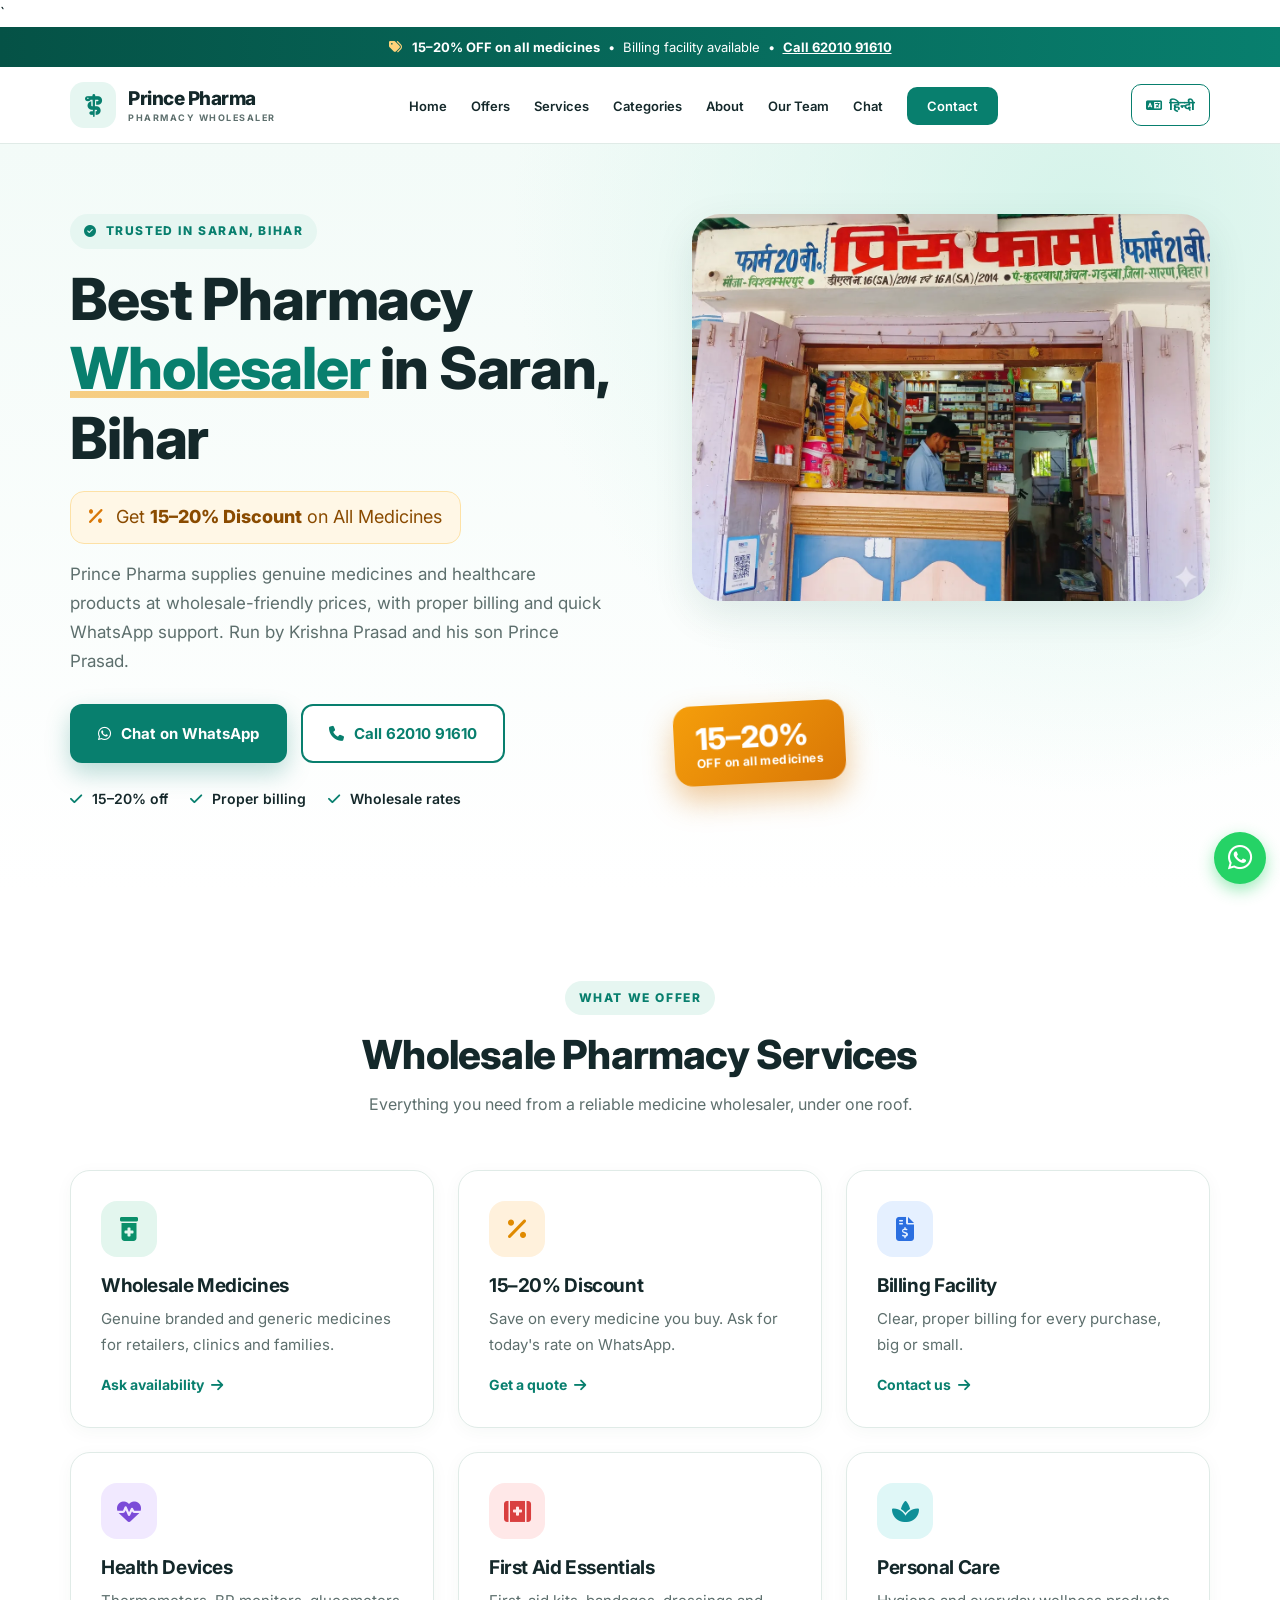
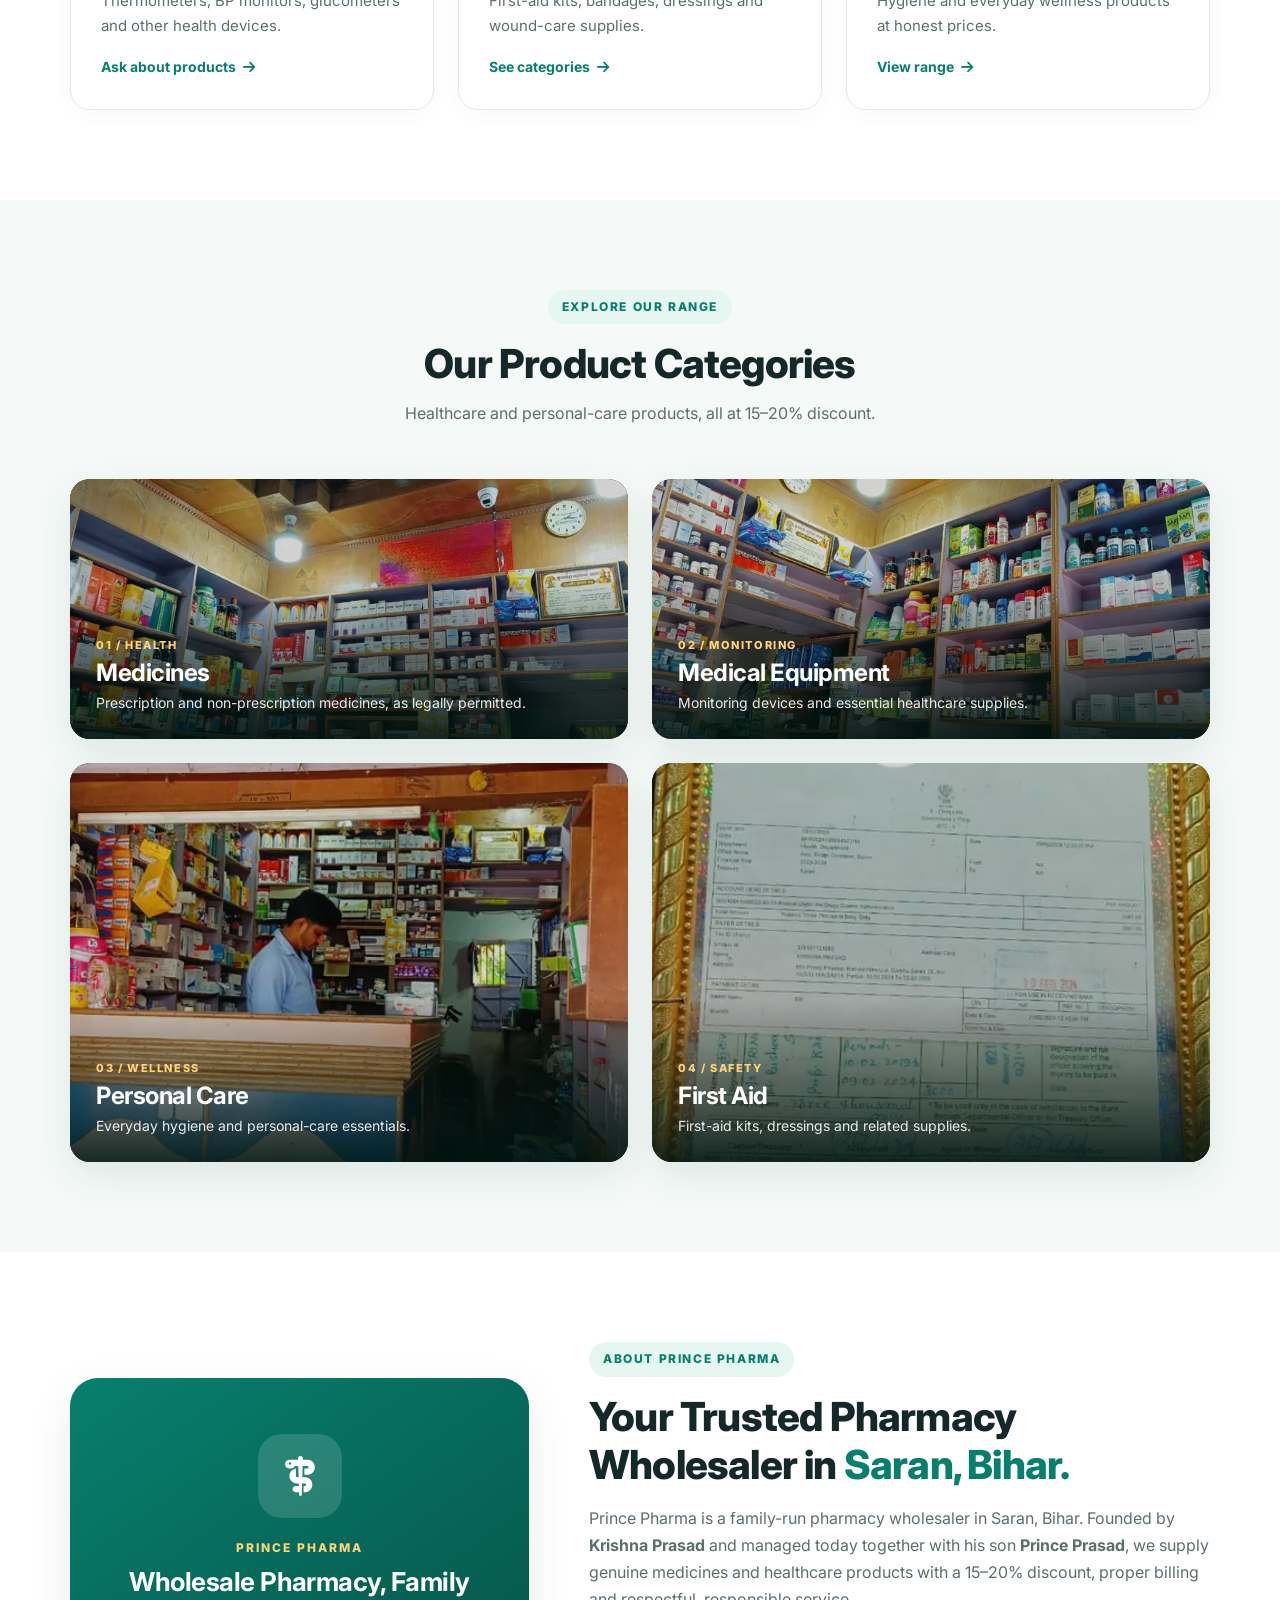
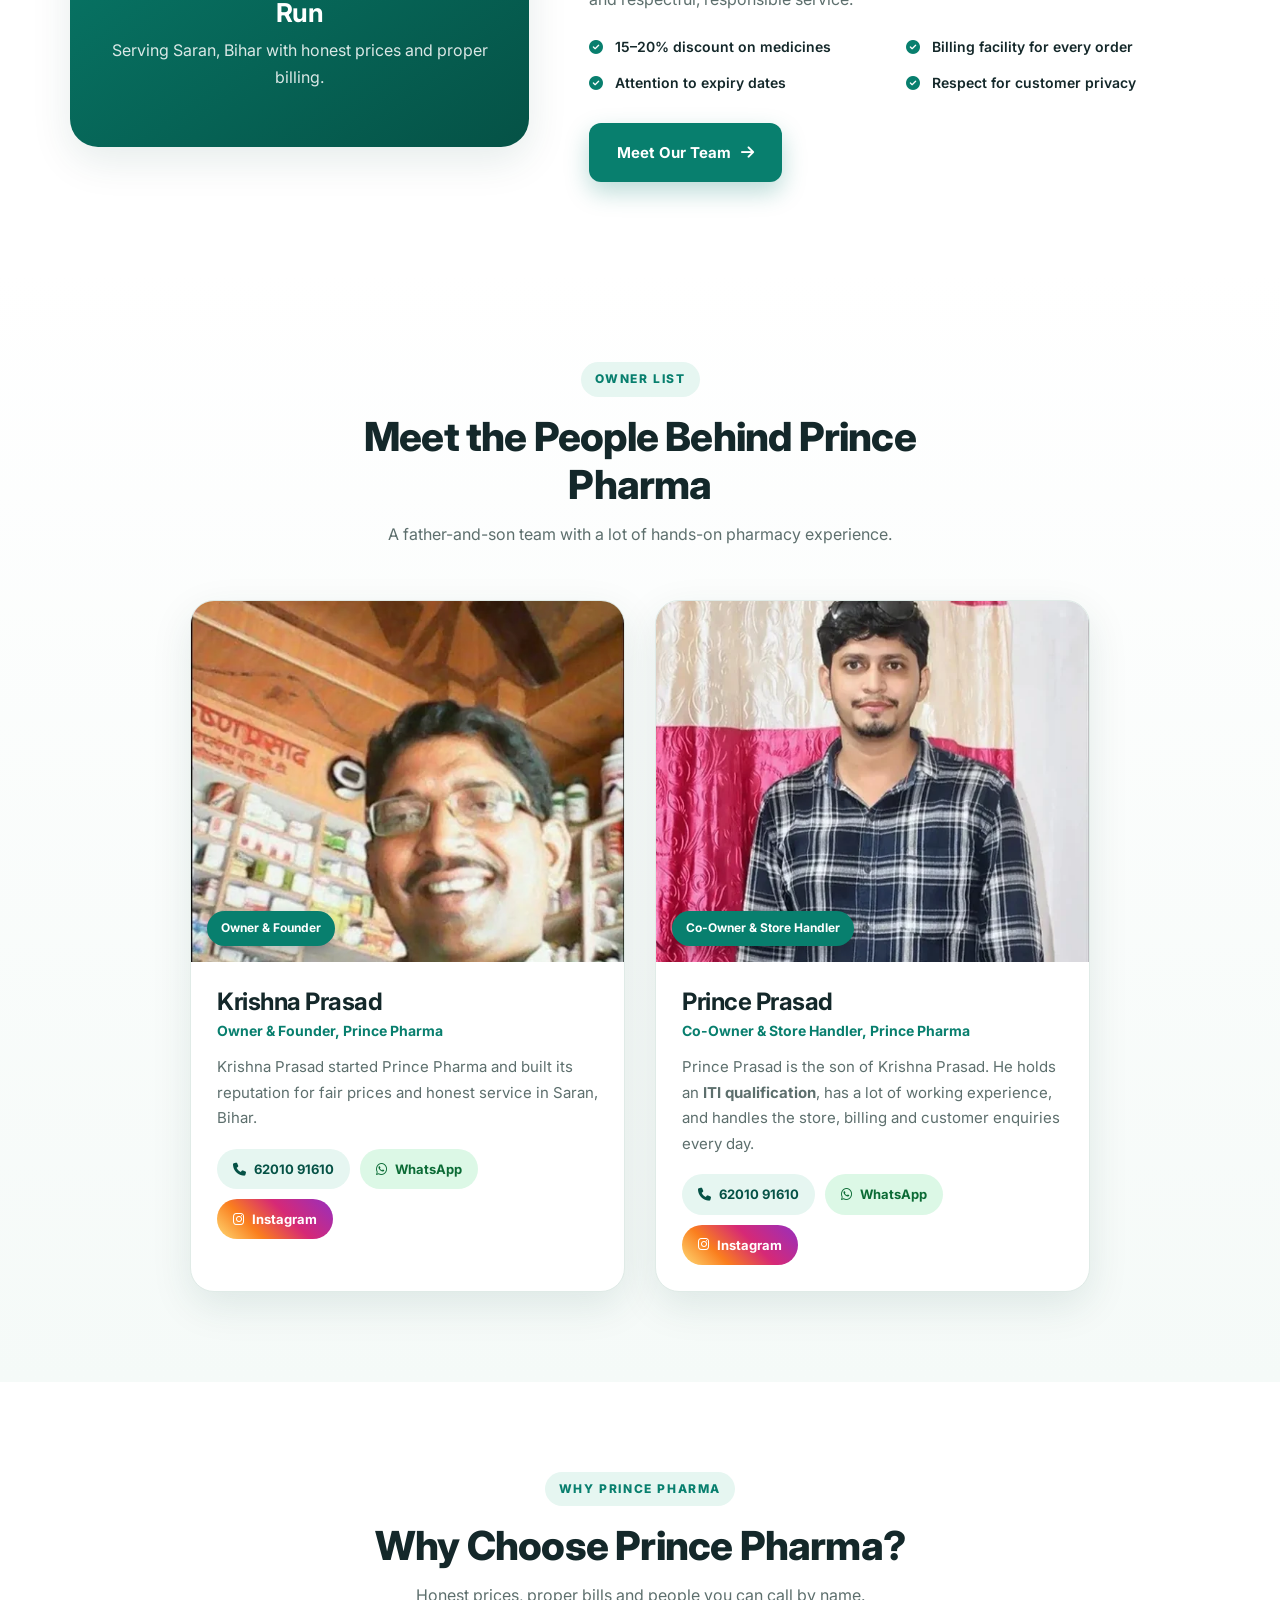
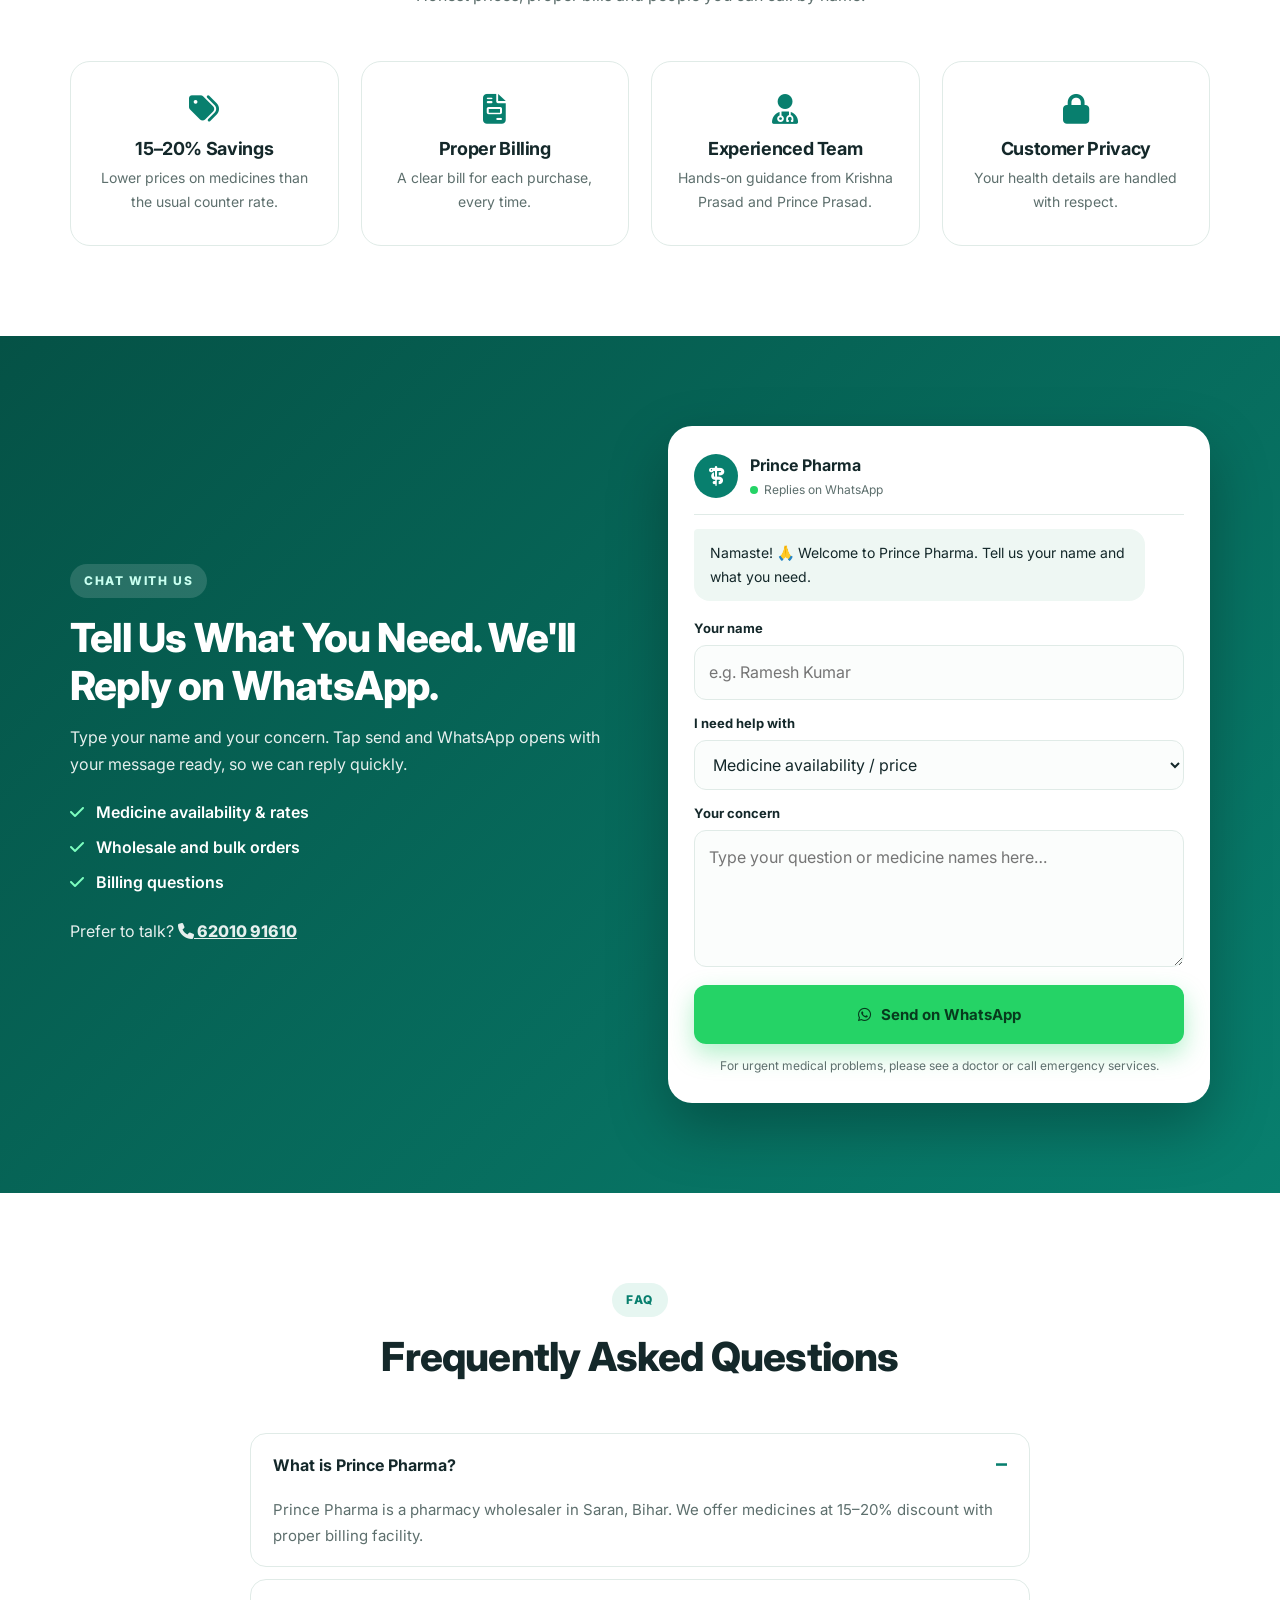
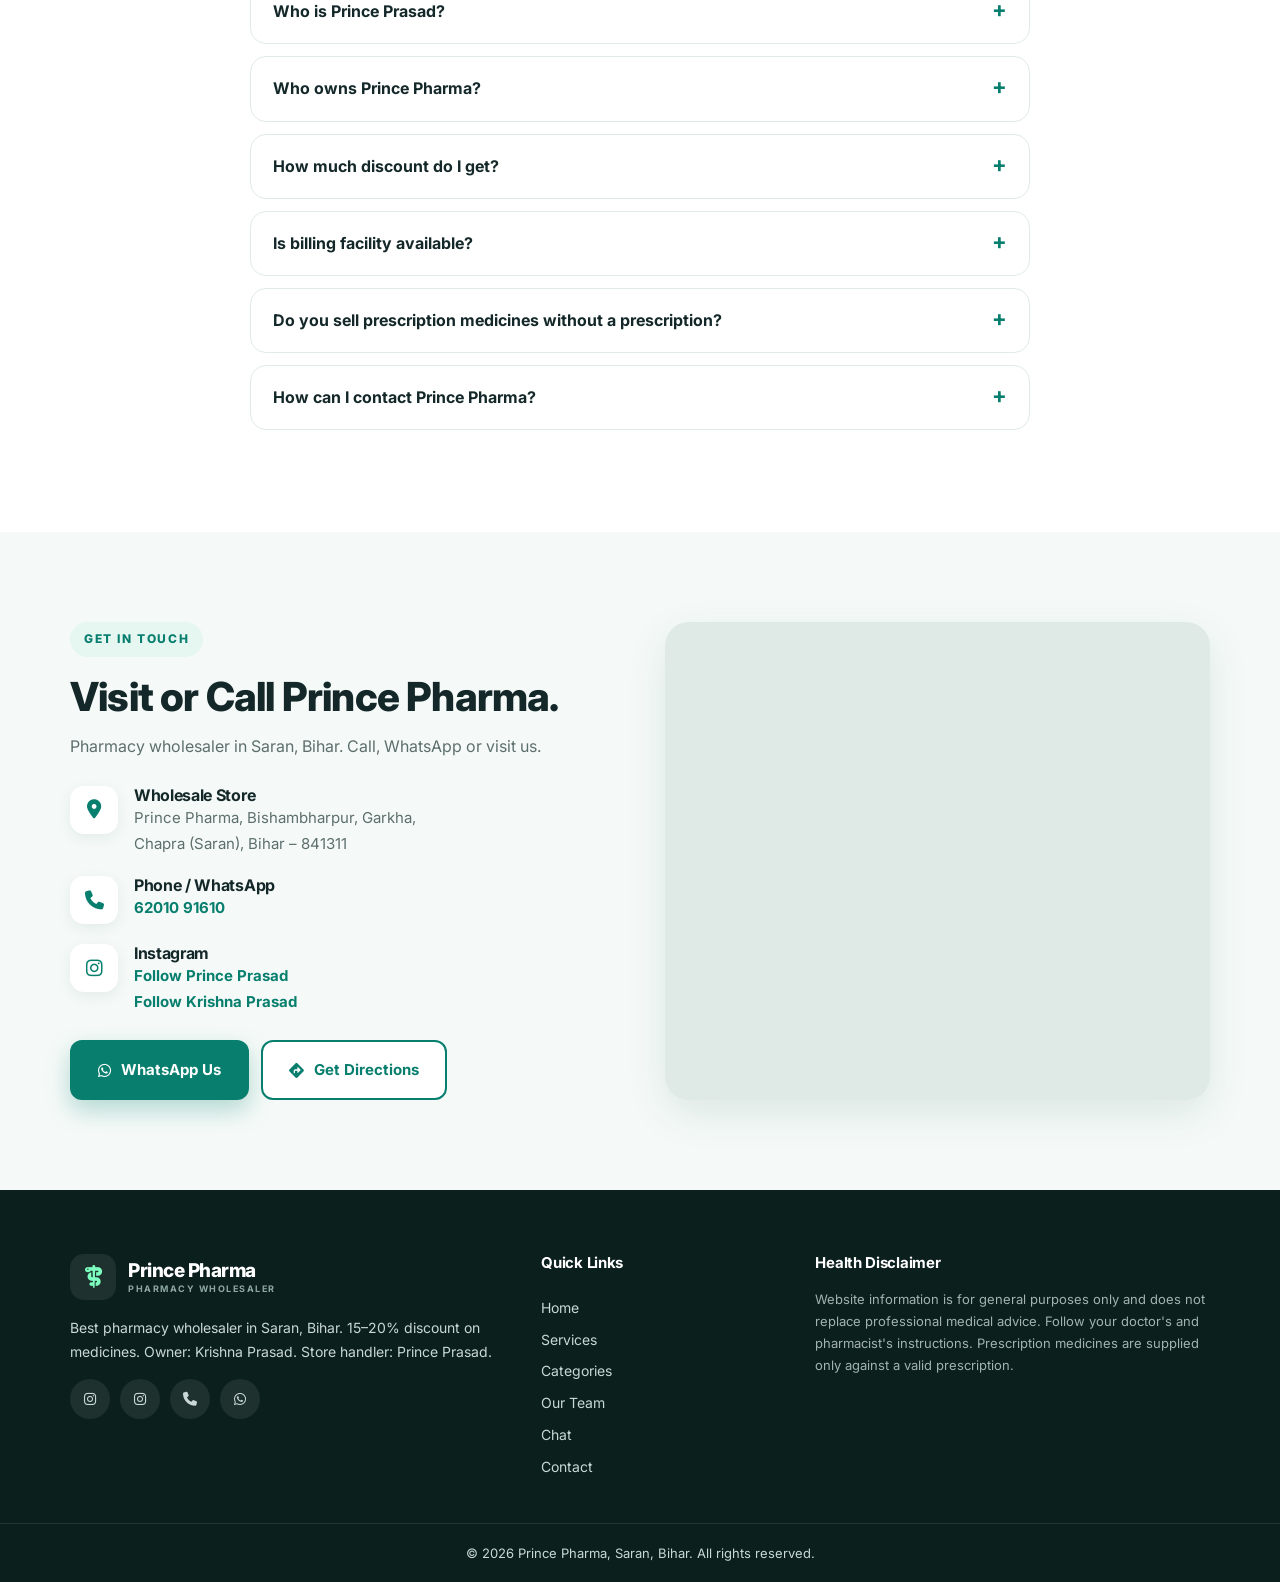
<file: index.html>
`<!DOCTYPE html>
<html lang="en-IN">
<head>
<meta charset="UTF-8">
<meta name="viewport" content="width=device-width, initial-scale=1.0">

<title>Prince Pharma | Best Pharmacy Wholesaler in Saran, Bihar – 15–20% Off on Medicines</title>
<meta name="description" content="Prince Pharma, Saran (Chapra), Bihar – best pharmacy wholesaler with 15–20% discount on all medicines and proper billing facility. Owned by Krishna Prasad, managed by Prince Prasad. Call 62010 91610.">
<meta name="keywords" content="Prince Pharma, Prince Pharma Bihar, Prince Pharma Saran, Prince Prasad, Krishna Prasad, pharmacy wholesaler Saran, medicine wholesaler Bihar, wholesale medicine Chapra, medical store Garkha, discount on medicines, दवा थोक विक्रेता सारण">
<meta name="robots" content="index,follow,max-image-preview:large">
<meta name="author" content="Prince Pharma">
<meta name="geo.region" content="IN-BR">
<meta name="geo.placename" content="Saran, Bihar">
<meta name="theme-color" content="#087f6e">
<link rel="canonical" href="https://YOUR-DOMAIN.com/">

<meta property="og:type" content="website">
<meta property="og:site_name" content="Prince Pharma">
<meta property="og:locale" content="en_IN">
<meta property="og:url" content="https://YOUR-DOMAIN.com/">
<meta property="og:title" content="Prince Pharma – Best Pharmacy Wholesaler in Saran, Bihar">
<meta property="og:description" content="15–20% discount on all medicines. Proper billing facility. Chat with us on WhatsApp: 62010 91610.">
<meta property="og:image" content="https://YOUR-DOMAIN.com/og-image.jpg">
<meta name="twitter:card" content="summary_large_image">
<meta name="twitter:title" content="Prince Pharma – Best Pharmacy Wholesaler in Saran, Bihar">
<meta name="twitter:description" content="15–20% discount on all medicines. Billing facility. WhatsApp 62010 91610.">
<meta name="twitter:image" content="https://YOUR-DOMAIN.com/og-image.jpg">

<link rel="icon" href="favicon.ico" sizes="48x48">
<link rel="apple-touch-icon" href="apple-touch-icon.png">

<script type="application/ld+json">
{
  "@context": "https://schema.org",
  "@graph": [
    {
      "@type": ["Pharmacy", "LocalBusiness"],
      "@id": "https://YOUR-DOMAIN.com/#store",
      "name": "Prince Pharma",
      "alternateName": ["Prince Pharma Bihar", "Prince Pharma Saran"],
      "description": "Pharmacy wholesaler in Saran, Bihar offering 15–20% discount on all medicines with billing facility.",
      "url": "https://YOUR-DOMAIN.com/",
      "image": "https://YOUR-DOMAIN.com/og-image.jpg",
      "telephone": "+916201091610",
      "priceRange": "15–20% discount on medicines",
      "address": {
        "@type": "PostalAddress",
        "streetAddress": "Bishambharpur, Garkha",
        "addressLocality": "Chapra",
        "addressRegion": "Bihar",
        "postalCode": "841311",
        "addressCountry": "IN"
      },
      "areaServed": ["Saran", "Chapra", "Garkha", "Bihar"],
      "founder": { "@id": "https://YOUR-DOMAIN.com/#krishna" },
      "employee": { "@id": "https://YOUR-DOMAIN.com/#prince" },
      "sameAs": ["https://www.instagram.com/samratx__siddharth__singh___/", "https://www.instagram.com/krishna852829/"],
      "contactPoint": [{ "@type": "ContactPoint", "telephone": "+916201091610", "contactType": "customer service", "areaServed": "IN", "availableLanguage": ["English", "Hindi"] }]
    },
    {
      "@type": "Person",
      "@id": "https://YOUR-DOMAIN.com/#krishna",
      "name": "Krishna Prasad",
      "jobTitle": "Owner & Founder",
      "worksFor": { "@id": "https://YOUR-DOMAIN.com/#store" },
      "image": "https://YOUR-DOMAIN.com/krishna-prasad.jpg",
      "sameAs": ["https://www.instagram.com/krishna852829/"]
    },
    {
      "@type": "Person",
      "@id": "https://YOUR-DOMAIN.com/#prince",
      "name": "Prince Prasad",
      "jobTitle": "Co-Owner & Store Handler",
      "description": "Prince Prasad is the son of Krishna Prasad, ITI-qualified and experienced in running Prince Pharma, Saran, Bihar.",
      "parent": { "@id": "https://YOUR-DOMAIN.com/#krishna" },
      "worksFor": { "@id": "https://YOUR-DOMAIN.com/#store" },
      "telephone": "+916201091610",
      "image": "https://YOUR-DOMAIN.com/prince-prasad.jpg",
      "sameAs": ["https://www.instagram.com/samratx__siddharth__singh___/"]
    },
    {
      "@type": "FAQPage",
      "mainEntity": [
        { "@type": "Question", "name": "What is Prince Pharma?", "acceptedAnswer": { "@type": "Answer", "text": "Prince Pharma is a pharmacy wholesaler in Saran, Bihar, offering medicines at 15–20% discount with proper billing facility." } },
        { "@type": "Question", "name": "Who is Prince Prasad?", "acceptedAnswer": { "@type": "Answer", "text": "Prince Prasad is the son of Krishna Prasad and the co-owner and store handler of Prince Pharma, Saran, Bihar. He is ITI-qualified and has plenty of hands-on pharmacy experience." } },
        { "@type": "Question", "name": "Who owns Prince Pharma?", "acceptedAnswer": { "@type": "Answer", "text": "Prince Pharma is owned by Krishna Prasad and run day-to-day with his son Prince Prasad." } },
        { "@type": "Question", "name": "How much discount does Prince Pharma give?", "acceptedAnswer": { "@type": "Answer", "text": "Customers get 15–20% discount on medicines. The exact discount depends on the product and brand." } },
        { "@type": "Question", "name": "Is billing facility available?", "acceptedAnswer": { "@type": "Answer", "text": "Yes, Prince Pharma provides a proper bill for every purchase." } },
        { "@type": "Question", "name": "How can I contact Prince Pharma?", "acceptedAnswer": { "@type": "Answer", "text": "Call or WhatsApp 62010 91610, or use the chat box on the website." } }
      ]
    }
  ]
}
</script>

<link rel="preconnect" href="https://fonts.googleapis.com">
<link rel="preconnect" href="https://fonts.gstatic.com" crossorigin>
<link rel="stylesheet" href="https://fonts.googleapis.com/css2?family=Inter:wght@400;500;600;700;800&family=Noto+Sans+Devanagari:wght@400;500;600;700;800&display=swap" media="print" onload="this.media='all'">
<link rel="stylesheet" href="https://cdnjs.cloudflare.com/ajax/libs/font-awesome/6.7.2/css/all.min.css" media="print" onload="this.media='all'">
<noscript>
<link rel="stylesheet" href="https://fonts.googleapis.com/css2?family=Inter:wght@400;500;600;700;800&family=Noto+Sans+Devanagari:wght@400;500;600;700;800&display=swap">
<link rel="stylesheet" href="https://cdnjs.cloudflare.com/ajax/libs/font-awesome/6.7.2/css/all.min.css">
</noscript>
<link rel="stylesheet" href="style.css">
<style>
/* Image fix: root-level JPG fallback + WebP source */
.hero-image picture,.category-card picture,.owner-photo picture{display:block;width:100%;height:100%}
.hero-image img,.category-card img,.owner-photo img{display:block;width:100%;opacity:1}
.category-card img{height:100%;min-height:260px;object-fit:cover;opacity:.85}
.owner-photo img{height:100%;object-fit:cover;object-position:center 18%}
/* Small WhatsApp floating button (all screens) */
.mobile-bar{display:none!important}
.whatsapp-float{display:flex!important;position:fixed;right:14px;bottom:16px;width:52px;height:52px;padding:0;gap:0;justify-content:center;align-items:center;border-radius:50%;z-index:1500;box-shadow:0 6px 16px rgba(37,211,102,.45)}
.whatsapp-float i{font-size:28px}
.whatsapp-float .wa-label{display:none}
#backToTop{right:18px;bottom:80px;width:44px;height:44px}
</style>
</head>

<body>
<a class="skip-link" href="#main">Skip to content</a>

<div class="announcement">
  <p><i class="fa-solid fa-tags" aria-hidden="true"></i> <strong>15–20% OFF on all medicines</strong> &nbsp;•&nbsp; Billing facility available &nbsp;•&nbsp; <a href="tel:+916201091610">Call 62010 91610</a></p>
</div>

<header class="header">
  <nav class="navbar container" aria-label="Main navigation">
    <a href="#home" class="logo" aria-label="Prince Pharma home">
      <span class="logo-icon"><i class="fa-solid fa-staff-snake" aria-hidden="true"></i></span>
      <span class="logo-text"><strong>Prince Pharma</strong><small>PHARMACY WHOLESALER</small></span>
    </a>

    <ul class="nav-links" id="navLinks">
      <li><a href="#home">Home</a></li>
      <li><a href="#offers">Offers</a></li>
      <li><a href="#services">Services</a></li>
      <li><a href="#categories">Categories</a></li>
      <li><a href="#about">About</a></li>
      <li><a href="#owners">Our Team</a></li>
      <li><a href="#chat">Chat</a></li>
      <li><a href="#contact" class="nav-contact">Contact</a></li>
    </ul>

    <div class="nav-tools">
      <button type="button" class="lang-btn" id="langBtn" data-no-i18n aria-label="हिन्दी में देखें">
        <i class="fa-solid fa-language" aria-hidden="true"></i> <span class="lang-btn-text">हिन्दी</span>
      </button>
      <button class="menu-toggle" id="menuToggle" data-no-i18n aria-label="Open navigation" aria-expanded="false" aria-controls="navLinks">
        <i class="fa-solid fa-bars" aria-hidden="true"></i>
      </button>
    </div>
  </nav>
</header>

<main id="main">

  <!-- Hero -->
  <section class="hero section animate" id="home">
    <div class="container hero-grid">
      <div class="hero-content">
        <span class="eyebrow"><i class="fa-solid fa-circle-check" aria-hidden="true"></i> TRUSTED IN SARAN, BIHAR</span>
        <h1>Best Pharmacy <span>Wholesaler</span> in Saran, Bihar</h1>
        <p class="hero-offer"><i class="fa-solid fa-percent" aria-hidden="true"></i> Get <strong>15–20% Discount</strong> on All Medicines</p>
        <p class="hero-description">
          Prince Pharma supplies genuine medicines and healthcare products at wholesale-friendly prices,
          with proper billing and quick WhatsApp support. Run by Krishna Prasad and his son Prince Prasad.
        </p>

        <div class="hero-buttons">
          <a href="#chat" class="btn btn-primary" data-wa-link><i class="fa-brands fa-whatsapp" aria-hidden="true"></i> Chat on WhatsApp</a>
          <a href="tel:+916201091610" class="btn btn-outline"><i class="fa-solid fa-phone" aria-hidden="true"></i> Call 62010 91610</a>
        </div>

        <ul class="hero-points">
          <li><i class="fa-solid fa-check" aria-hidden="true"></i> 15–20% off</li>
          <li><i class="fa-solid fa-check" aria-hidden="true"></i> Proper billing</li>
          <li><i class="fa-solid fa-check" aria-hidden="true"></i> Wholesale rates</li>
        </ul>
      </div>

      <div class="hero-image">
        <picture>
            <source srcset="hero.webp" type="image/webp">
            <img src="hero.jpg" alt="Medicines and healthcare products at Prince Pharma, Saran Bihar" width="1200" height="896">
          </picture>
        <div class="discount-badge" aria-label="15 to 20 percent discount">
          <strong>15–20%</strong><span>OFF on all medicines</span>
        </div>
      </div>
    </div>
  </section>

  <!-- Offers strip -->
<!-- avilable content is removed through the web 
  -->
  <!-- Services -->
  <section class="section" id="services">
    <div class="container">
      <div class="section-heading">
        <span class="eyebrow">WHAT WE OFFER</span>
        <h2>Wholesale Pharmacy Services</h2>
        <p>Everything you need from a reliable medicine wholesaler, under one roof.</p>
      </div>
      <div class="service-grid">
        <article class="service-card">
          <div class="service-icon green"><i class="fa-solid fa-prescription-bottle-medical" aria-hidden="true"></i></div>
          <h3>Wholesale Medicines</h3>
          <p>Genuine branded and generic medicines for retailers, clinics and families.</p>
          <a href="#chat">Ask availability <i class="fa-solid fa-arrow-right" aria-hidden="true"></i></a>
        </article>
        <article class="service-card">
          <div class="service-icon orange"><i class="fa-solid fa-percent" aria-hidden="true"></i></div>
          <h3>15–20% Discount</h3>
          <p>Save on every medicine you buy. Ask for today's rate on WhatsApp.</p>
          <a href="#chat">Get a quote <i class="fa-solid fa-arrow-right" aria-hidden="true"></i></a>
        </article>
        <article class="service-card">
          <div class="service-icon blue"><i class="fa-solid fa-file-invoice-dollar" aria-hidden="true"></i></div>
          <h3>Billing Facility</h3>
          <p>Clear, proper billing for every purchase, big or small.</p>
          <a href="#contact">Contact us <i class="fa-solid fa-arrow-right" aria-hidden="true"></i></a>
        </article>
        <article class="service-card">
          <div class="service-icon purple"><i class="fa-solid fa-heart-pulse" aria-hidden="true"></i></div>
          <h3>Health Devices</h3>
          <p>Thermometers, BP monitors, glucometers and other health devices.</p>
          <a href="#chat">Ask about products <i class="fa-solid fa-arrow-right" aria-hidden="true"></i></a>
        </article>
        <article class="service-card">
          <div class="service-icon red"><i class="fa-solid fa-kit-medical" aria-hidden="true"></i></div>
          <h3>First Aid Essentials</h3>
          <p>First-aid kits, bandages, dressings and wound-care supplies.</p>
          <a href="#categories">See categories <i class="fa-solid fa-arrow-right" aria-hidden="true"></i></a>
        </article>
        <article class="service-card">
          <div class="service-icon teal"><i class="fa-solid fa-spa" aria-hidden="true"></i></div>
          <h3>Personal Care</h3>
          <p>Hygiene and everyday wellness products at honest prices.</p>
          <a href="#categories">View range <i class="fa-solid fa-arrow-right" aria-hidden="true"></i></a>
        </article>
      </div>
    </div>
  </section>

  <!-- Categories -->
  <section class="section categories" id="categories">
    <div class="container">
      <div class="section-heading">
        <span class="eyebrow">EXPLORE OUR RANGE</span>
        <h2>Our Product Categories</h2>
        <p>Healthcare and personal-care products, all at 15–20% discount.</p>
      </div>
      <div class="category-grid">
        <article class="category-card">
          <picture>
            <source srcset="category-1.webp" type="image/webp">
            <img src="category-1.jpg" alt="Medicines and pharmaceutical products" width="800" height="358">
          </picture>
          <div class="category-content"><span>01 / HEALTH</span><h3>Medicines</h3><p>Prescription and non-prescription medicines, as legally permitted.</p></div>
        </article>
        <article class="category-card">
          <picture>
            <source srcset="category-2.webp" type="image/webp">
            <img src="category-2.jpg" alt="Medical equipment and healthcare supplies" width="800" height="358">
          </picture>
          <div class="category-content"><span>02 / MONITORING</span><h3>Medical Equipment</h3><p>Monitoring devices and essential healthcare supplies.</p></div>
        </article>
        <article class="category-card">
          <picture>
            <source srcset="category-3.webp" type="image/webp">
            <img src="category-3.jpg" alt="Personal-care and wellness products" width="800" height="358">
          </picture>
          <div class="category-content"><span>03 / WELLNESS</span><h3>Personal Care</h3><p>Everyday hygiene and personal-care essentials.</p></div>
        </article>
        <article class="category-card">
          <picture>
            <source srcset="category-4.webp" type="image/webp">
            <img src="category-4.jpg" alt="First-aid kits and supplies" width="800" height="572">
          </picture>
          <div class="category-content"><span>04 / SAFETY</span><h3>First Aid</h3><p>First-aid kits, dressings and related supplies.</p></div>
        </article>
      </div>
    </div>
  </section>

  <!-- About -->
  <section class="section about-section" id="about">
    <div class="container about-grid">
      <div class="about-visual">
        <div class="about-icon"><i class="fa-solid fa-staff-snake" aria-hidden="true"></i></div>
        <span>PRINCE PHARMA</span>
        <h3>Wholesale Pharmacy, Family Run</h3>
        <p>Serving Saran, Bihar with honest prices and proper billing.</p>
      </div>
      <div class="about-content">
        <span class="eyebrow">ABOUT PRINCE PHARMA</span>
        <h2>Your Trusted Pharmacy Wholesaler in <span>Saran, Bihar.</span></h2>
        <p>
          Prince Pharma is a family-run pharmacy wholesaler in Saran, Bihar. Founded by <strong>Krishna Prasad</strong> and
          managed today together with his son <strong>Prince Prasad</strong>, we supply genuine medicines and healthcare
          products with a 15–20% discount, proper billing and respectful, responsible service.
        </p>
        <div class="care-list">
          <div><i class="fa-solid fa-circle-check" aria-hidden="true"></i> 15–20% discount on medicines</div>
          <div><i class="fa-solid fa-circle-check" aria-hidden="true"></i> Billing facility for every order</div>
          <div><i class="fa-solid fa-circle-check" aria-hidden="true"></i> Attention to expiry dates</div>
          <div><i class="fa-solid fa-circle-check" aria-hidden="true"></i> Respect for customer privacy</div>
        </div>
        <a href="#owners" class="btn btn-primary">Meet Our Team <i class="fa-solid fa-arrow-right" aria-hidden="true"></i></a>
      </div>
    </div>
  </section>

  <!-- Owners -->
  <section class="section owners" id="owners">
    <div class="container">
      <div class="section-heading">
        <span class="eyebrow">OWNER LIST</span>
        <h2>Meet the People Behind Prince Pharma</h2>
        <p>A father-and-son team with a lot of hands-on pharmacy experience.</p>
      </div>

      <div class="owner-grid">
        <article class="owner-card">
          <div class="owner-photo">
            <picture>
            <source srcset="krishna-prasad.webp" type="image/webp">
            <img src="krishna-prasad.jpg" alt="Krishna Prasad, owner and founder of Prince Pharma, Saran Bihar" width="600" height="700">
          </picture>
            <span class="role-tag">Owner &amp; Founder</span>
          </div>
          <div class="owner-body">
            <h3>Krishna Prasad</h3>
            <p class="owner-role">Owner &amp; Founder, Prince Pharma</p>
            <p>Krishna Prasad started Prince Pharma and built its reputation for fair prices and honest service in Saran, Bihar.</p>
            <div class="owner-actions">
              <a class="chip" href="tel:+916201091610"><i class="fa-solid fa-phone" aria-hidden="true"></i> 62010 91610</a>
              <a class="chip chip-wa" href="#chat" data-wa-link data-wa-who="Krishna Prasad"><i class="fa-brands fa-whatsapp" aria-hidden="true"></i> WhatsApp</a>
              <a class="chip chip-ig" href="https://www.instagram.com/krishna852829/" target="_blank" rel="noopener noreferrer"><i class="fa-brands fa-instagram" aria-hidden="true"></i> Instagram</a>
            </div>
          </div>
        </article>

        <article class="owner-card">
          <div class="owner-photo">
            <picture>
            <source srcset="prince-prasad.webp" type="image/webp">
            <img src="prince-prasad.jpg" alt="Prince Prasad, co-owner and store handler of Prince Pharma, Saran Bihar" width="600" height="700">
          </picture>
            <span class="role-tag">Co-Owner &amp; Store Handler</span>
          </div>
          <div class="owner-body">
            <h3>Prince Prasad</h3>
            <p class="owner-role">Co-Owner &amp; Store Handler, Prince Pharma</p>
            <p>Prince Prasad is the son of Krishna Prasad. He holds an <strong>ITI qualification</strong>, has a lot of working experience, and handles the store, billing and customer enquiries every day.</p>
            <div class="owner-actions">
              <a class="chip" href="tel:+916201091610"><i class="fa-solid fa-phone" aria-hidden="true"></i> 62010 91610</a>
              <a class="chip chip-wa" href="#chat" data-wa-link data-wa-who="Prince Prasad"><i class="fa-brands fa-whatsapp" aria-hidden="true"></i> WhatsApp</a>
              <a class="chip chip-ig" href="https://www.instagram.com/samratx__siddharth__singh___/" target="_blank" rel="noopener noreferrer"><i class="fa-brands fa-instagram" aria-hidden="true"></i> Instagram</a>
            </div>
          </div>
        </article>
      </div>
    </div>
  </section>

  <!-- Why Choose Us -->
  <section class="section why-us">
    <div class="container">
      <div class="section-heading">
        <span class="eyebrow">WHY PRINCE PHARMA</span>
        <h2>Why Choose Prince Pharma?</h2>
        <p>Honest prices, proper bills and people you can call by name.</p>
      </div>
      <div class="why-grid">
        <div class="why-card"><i class="fa-solid fa-tags" aria-hidden="true"></i><h3>15–20% Savings</h3><p>Lower prices on medicines than the usual counter rate.</p></div>
        <div class="why-card"><i class="fa-solid fa-file-invoice" aria-hidden="true"></i><h3>Proper Billing</h3><p>A clear bill for each purchase, every time.</p></div>
        <div class="why-card"><i class="fa-solid fa-user-doctor" aria-hidden="true"></i><h3>Experienced Team</h3><p>Hands-on guidance from Krishna Prasad and Prince Prasad.</p></div>
        <div class="why-card"><i class="fa-solid fa-lock" aria-hidden="true"></i><h3>Customer Privacy</h3><p>Your health details are handled with respect.</p></div>
      </div>
    </div>
  </section>

  <!-- Chat -->
  <section class="section chat-section" id="chat">
    <div class="container chat-grid">
      <div class="chat-intro">
        <span class="eyebrow eyebrow-light">CHAT WITH US</span>
        <h2>Tell Us What You Need. We'll Reply on WhatsApp.</h2>
        <p>Type your name and your concern. Tap send and WhatsApp opens with your message ready, so we can reply quickly.</p>
        <ul class="chat-points">
          <li><i class="fa-solid fa-check" aria-hidden="true"></i> Medicine availability &amp; rates</li>
          <li><i class="fa-solid fa-check" aria-hidden="true"></i> Wholesale and bulk orders</li>
          <li><i class="fa-solid fa-check" aria-hidden="true"></i> Billing questions</li>
        </ul>
        <p class="chat-direct">Prefer to talk? <a href="tel:+916201091610"><i class="fa-solid fa-phone" aria-hidden="true"></i> 62010 91610</a></p>
      </div>

      <form class="chat-box" id="chatForm" novalidate>
        <div class="chat-head">
          <span class="chat-avatar"><i class="fa-solid fa-staff-snake" aria-hidden="true"></i></span>
          <div><strong>Prince Pharma</strong><small><span class="dot"></span> Replies on WhatsApp</small></div>
        </div>
        <div class="chat-bubble">Namaste! 🙏 Welcome to Prince Pharma. Tell us your name and what you need.</div>

        <label for="cName">Your name</label>
        <input id="cName" name="name" type="text" maxlength="60" autocomplete="name" placeholder="e.g. Ramesh Kumar" required>

        <label for="cTopic">I need help with</label>
        <select id="cTopic" name="topic">
          <option>Medicine availability / price</option>
          <option>Wholesale / bulk order</option>
          <option>Billing</option>
          <option>Health devices / first aid</option>
          <option>Something else</option>
        </select>

        <label for="cMsg">Your concern</label>
        <textarea id="cMsg" name="message" rows="4" maxlength="500" placeholder="Type your question or medicine names here…" required></textarea>

        <p class="form-error" id="chatError" role="alert" hidden></p>
        <button type="submit" class="btn btn-wa"><i class="fa-brands fa-whatsapp" aria-hidden="true"></i> Send on WhatsApp</button>
        <p class="chat-hint">For urgent medical problems, please see a doctor or call emergency services.</p>
      </form>
    </div>
  </section>

  <!-- FAQ -->
  <section class="section faq" id="faq">
    <div class="container faq-wrap">
      <div class="section-heading">
        <span class="eyebrow">FAQ</span>
        <h2>Frequently Asked Questions</h2>
      </div>
      <details open><summary>What is Prince Pharma?</summary><p>Prince Pharma is a pharmacy wholesaler in Saran, Bihar. We offer medicines at 15–20% discount with proper billing facility.</p></details>
      <details><summary>Who is Prince Prasad?</summary><p>Prince Prasad is the son of Krishna Prasad and the co-owner and store handler of Prince Pharma, Saran, Bihar. He is ITI-qualified and has a lot of working experience in pharmacy.</p></details>
      <details><summary>Who owns Prince Pharma?</summary><p>Prince Pharma is owned by Krishna Prasad and run day-to-day together with his son Prince Prasad.</p></details>
      <details><summary>How much discount do I get?</summary><p>You get 15–20% discount on medicines. The exact percentage depends on the product and brand, so message us for today's rate.</p></details>
      <details><summary>Is billing facility available?</summary><p>Yes. We give a proper bill for every purchase.</p></details>
      <details><summary>Do you sell prescription medicines without a prescription?</summary><p>No. Prescription-only medicines are supplied only against a valid prescription, as required by law.</p></details>
      <details><summary>How can I contact Prince Pharma?</summary><p>Call or WhatsApp <a href="tel:+916201091610">62010 91610</a>, or use the chat box above.</p></details>
    </div>
  </section>

  <!-- Contact -->
  <section class="section contact-section" id="contact">
    <div class="container contact-grid">
      <div class="contact-content">
        <span class="eyebrow">GET IN TOUCH</span>
        <h2>Visit or Call Prince Pharma.</h2>
        <p>Pharmacy wholesaler in Saran, Bihar. Call, WhatsApp or visit us.</p>

        <div class="contact-item">
          <div class="contact-icon"><i class="fa-solid fa-location-dot" aria-hidden="true"></i></div>
          <div><h3>Wholesale Store</h3>
            <p>Prince Pharma, Bishambharpur, Garkha,<br>Chapra (Saran), Bihar – 841311</p></div>
        </div>
        <div class="contact-item">
          <div class="contact-icon"><i class="fa-solid fa-phone" aria-hidden="true"></i></div>
          <div><h3>Phone / WhatsApp</h3>
            <p><a href="tel:+916201091610">62010 91610</a></p></div>
        </div>
        <div class="contact-item">
          <div class="contact-icon"><i class="fa-brands fa-instagram" aria-hidden="true"></i></div>
          <div><h3>Instagram</h3>
            <p><a href="https://www.instagram.com/samratx__siddharth__singh___/" target="_blank" rel="noopener noreferrer">Follow Prince Prasad</a><br>
            <a href="https://www.instagram.com/krishna852829/" target="_blank" rel="noopener noreferrer">Follow Krishna Prasad</a></p></div>
        </div>

        <div class="contact-actions">
          <a href="#chat" class="btn btn-primary" data-wa-link><i class="fa-brands fa-whatsapp" aria-hidden="true"></i> WhatsApp Us</a>
          <a href="https://www.google.com/maps/search/?api=1&amp;query=Prince+Pharma+Bishambharpur+Garkha+Chapra+Saran+Bihar" class="btn btn-outline" target="_blank" rel="noopener noreferrer"><i class="fa-solid fa-diamond-turn-right" aria-hidden="true"></i> Get Directions</a>
        </div>
      </div>

      <div class="map-wrap">
        <iframe title="Prince Pharma location on Google Maps" loading="lazy" referrerpolicy="no-referrer-when-downgrade"
          src="https://www.google.com/maps?q=Prince+Pharma+Bishambharpur+Garkha+Chapra+Saran+Bihar&amp;output=embed"></iframe>
      </div>
    </div>
  </section>

</main>

<footer class="footer">
  <div class="container footer-grid">
    <div class="footer-brand">
      <a href="#home" class="logo footer-logo">
        <span class="logo-icon"><i class="fa-solid fa-staff-snake" aria-hidden="true"></i></span>
        <span class="logo-text"><strong>Prince Pharma</strong><small>PHARMACY WHOLESALER</small></span>
      </a>
      <p>Best pharmacy wholesaler in Saran, Bihar. 15–20% discount on medicines. Owner: Krishna Prasad. Store handler: Prince Prasad.</p>
      <p class="footer-social"><a href="https://www.instagram.com/samratx__siddharth__singh___/" target="_blank" rel="noopener noreferrer" aria-label="Instagram"><i class="fa-brands fa-instagram"></i></a>
        <a href="https://www.instagram.com/krishna852829/" target="_blank" rel="noopener noreferrer" aria-label="Instagram – Krishna Prasad"><i class="fa-brands fa-instagram"></i></a>
        <a href="tel:+916201091610" aria-label="Call"><i class="fa-solid fa-phone"></i></a>
        <a href="#chat" data-wa-link aria-label="WhatsApp"><i class="fa-brands fa-whatsapp"></i></a></p>
    </div>
    <div class="footer-links">
      <h3>Quick Links</h3>
      <a href="#home">Home</a><a href="#services">Services</a><a href="#categories">Categories</a><a href="#owners">Our Team</a><a href="#chat">Chat</a><a href="#contact">Contact</a>
    </div>
    <div class="footer-disclaimer">
      <h3>Health Disclaimer</h3>
      <p>Website information is for general purposes only and does not replace professional medical advice. Follow your doctor's and pharmacist's instructions. Prescription medicines are supplied only against a valid prescription.</p>
    </div>
  </div>
  <div class="footer-bottom"><div class="container">
    <p>&copy; <span id="year">2026</span> Prince Pharma, Saran, Bihar. All rights reserved.</p>
  </div></div>
</footer>

<a href="#chat" class="whatsapp-float" id="whatsappFloat" data-wa-link target="_blank" rel="noopener noreferrer" aria-label="Chat on WhatsApp"><i class="fa-brands fa-whatsapp" aria-hidden="true"></i></a>
<button id="backToTop" aria-label="Back to top"><i class="fa-solid fa-arrow-up" aria-hidden="true"></i></button>

<div class="lang-popup" id="langPopup" role="dialog" aria-modal="false" aria-labelledby="langTitle" data-no-i18n hidden>
  <div class="lang-card">
    <button type="button" class="lang-close" id="langClose" aria-label="Close / बंद करें">&times;</button>
    <div class="lang-head">
      <span class="lang-icon"><i class="fa-solid fa-language" aria-hidden="true"></i></span>
      <div>
        <strong id="langTitle">अपनी भाषा चुनें · Choose your language</strong>
        <small>प्रिंस फार्मा में आपका स्वागत है · Welcome to Prince Pharma</small>
      </div>
    </div>
    <div class="lang-actions">
      <button type="button" class="lang-opt lang-opt-hi" data-lang="hi"><b>हिन्दी</b><span>पूरी वेबसाइट हिन्दी में देखें</span></button>
      <button type="button" class="lang-opt" data-lang="en"><b>English</b><span>Continue in English</span></button>
    </div>
  </div>
</div>

<script src="i18n.js" defer></script>
<script src="script.js" defer></script>
</body>
</html>
</file>
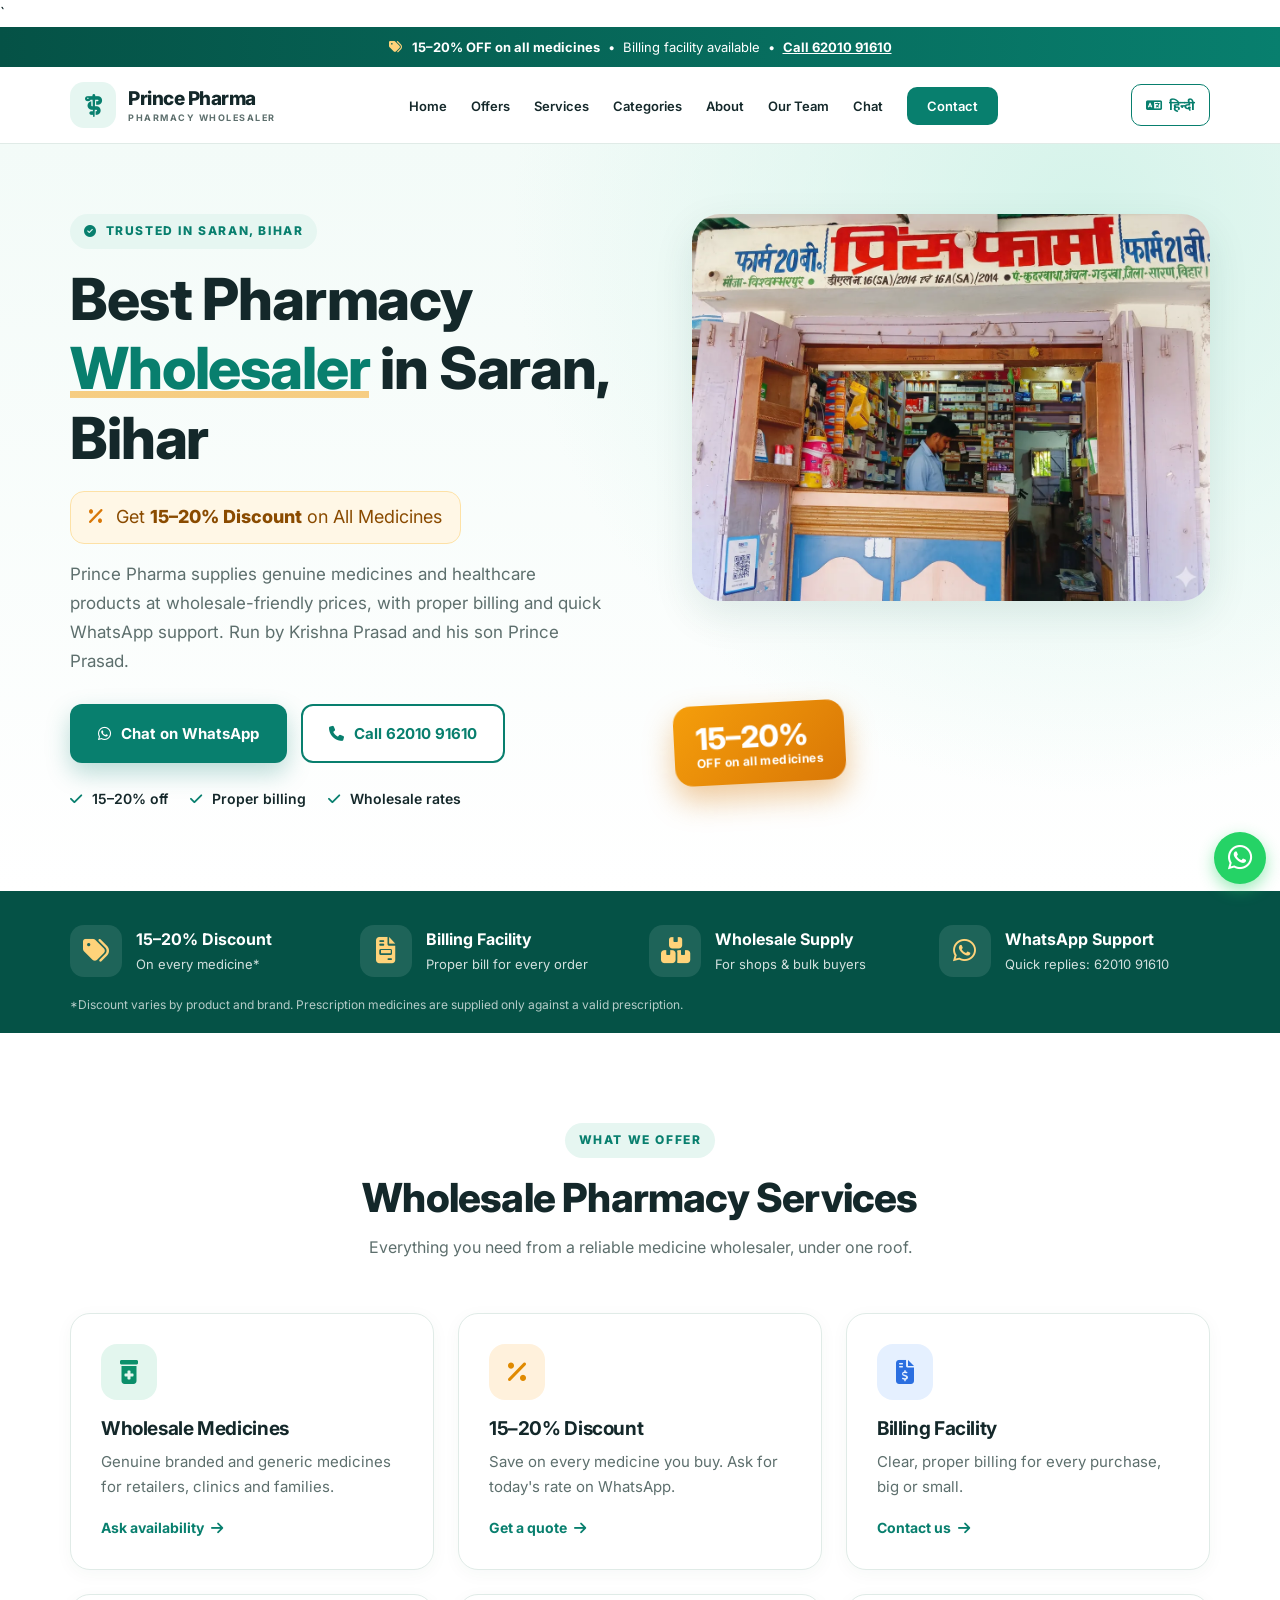
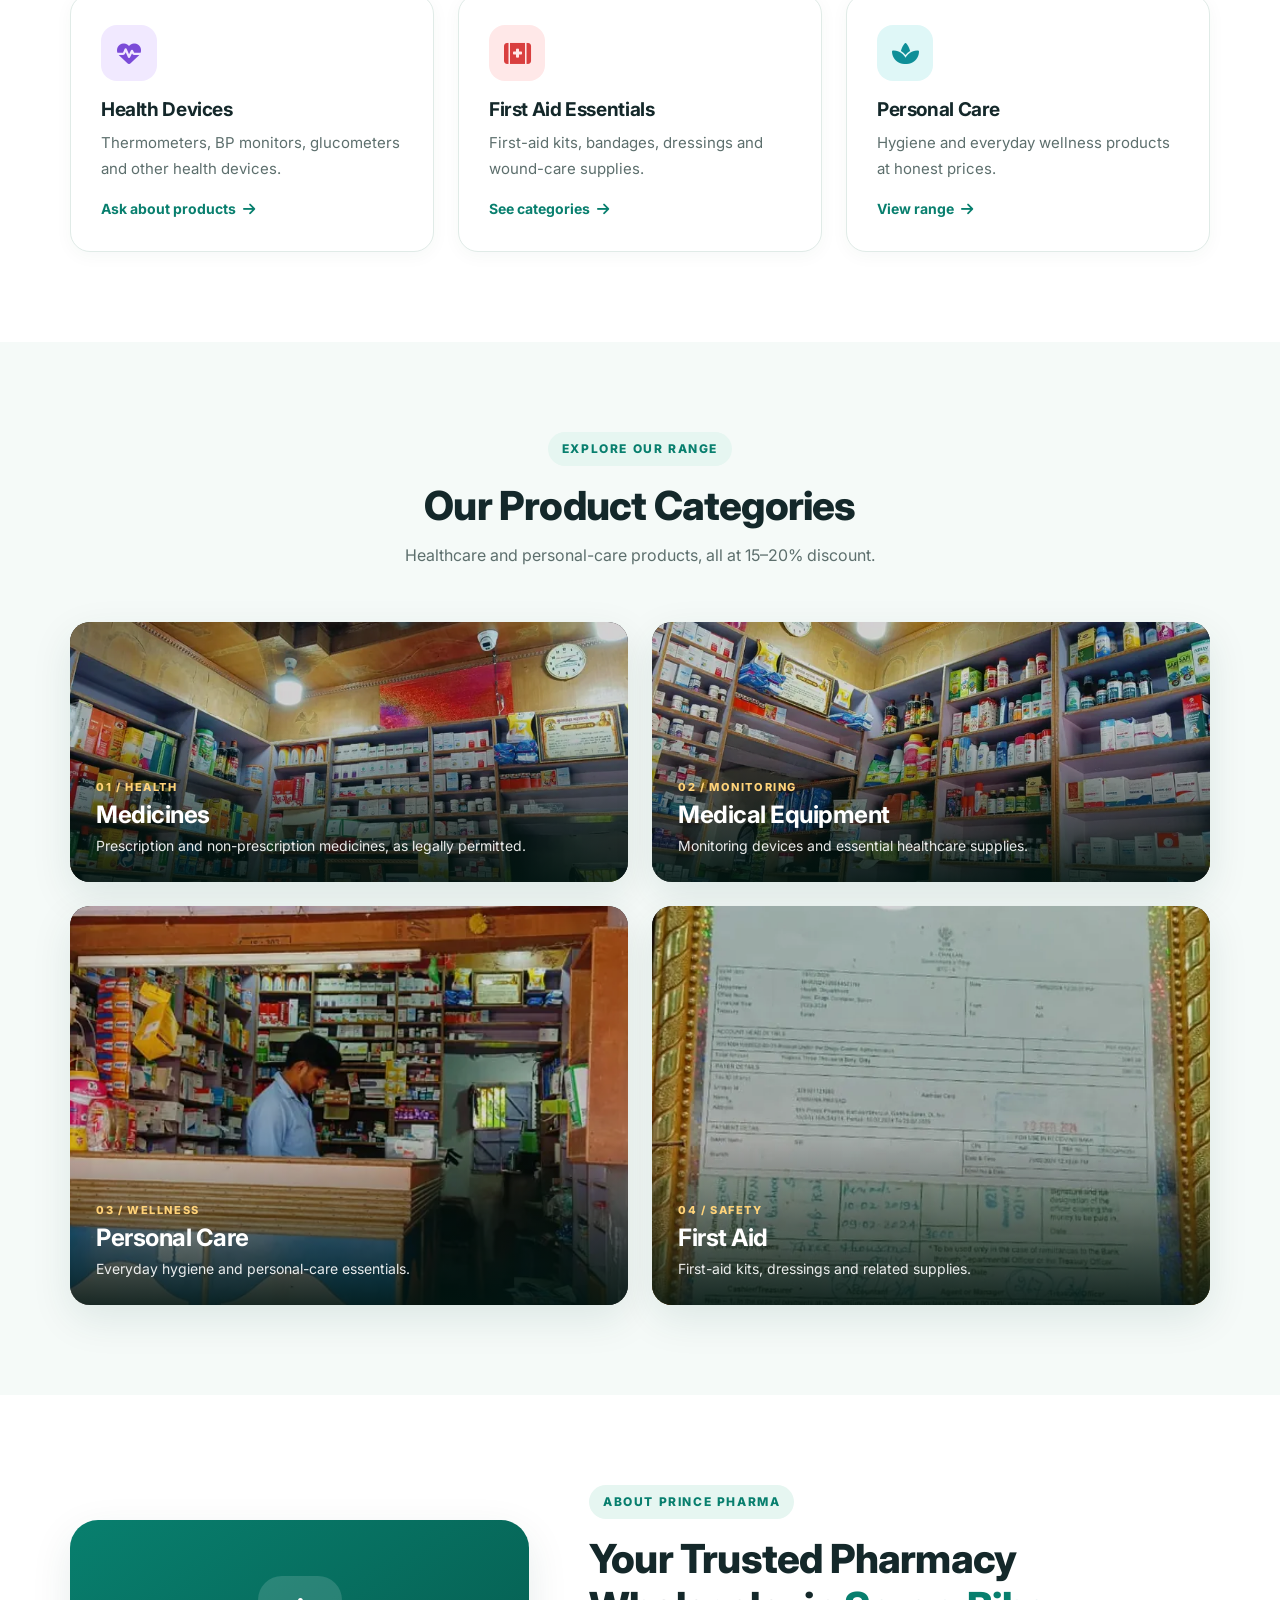
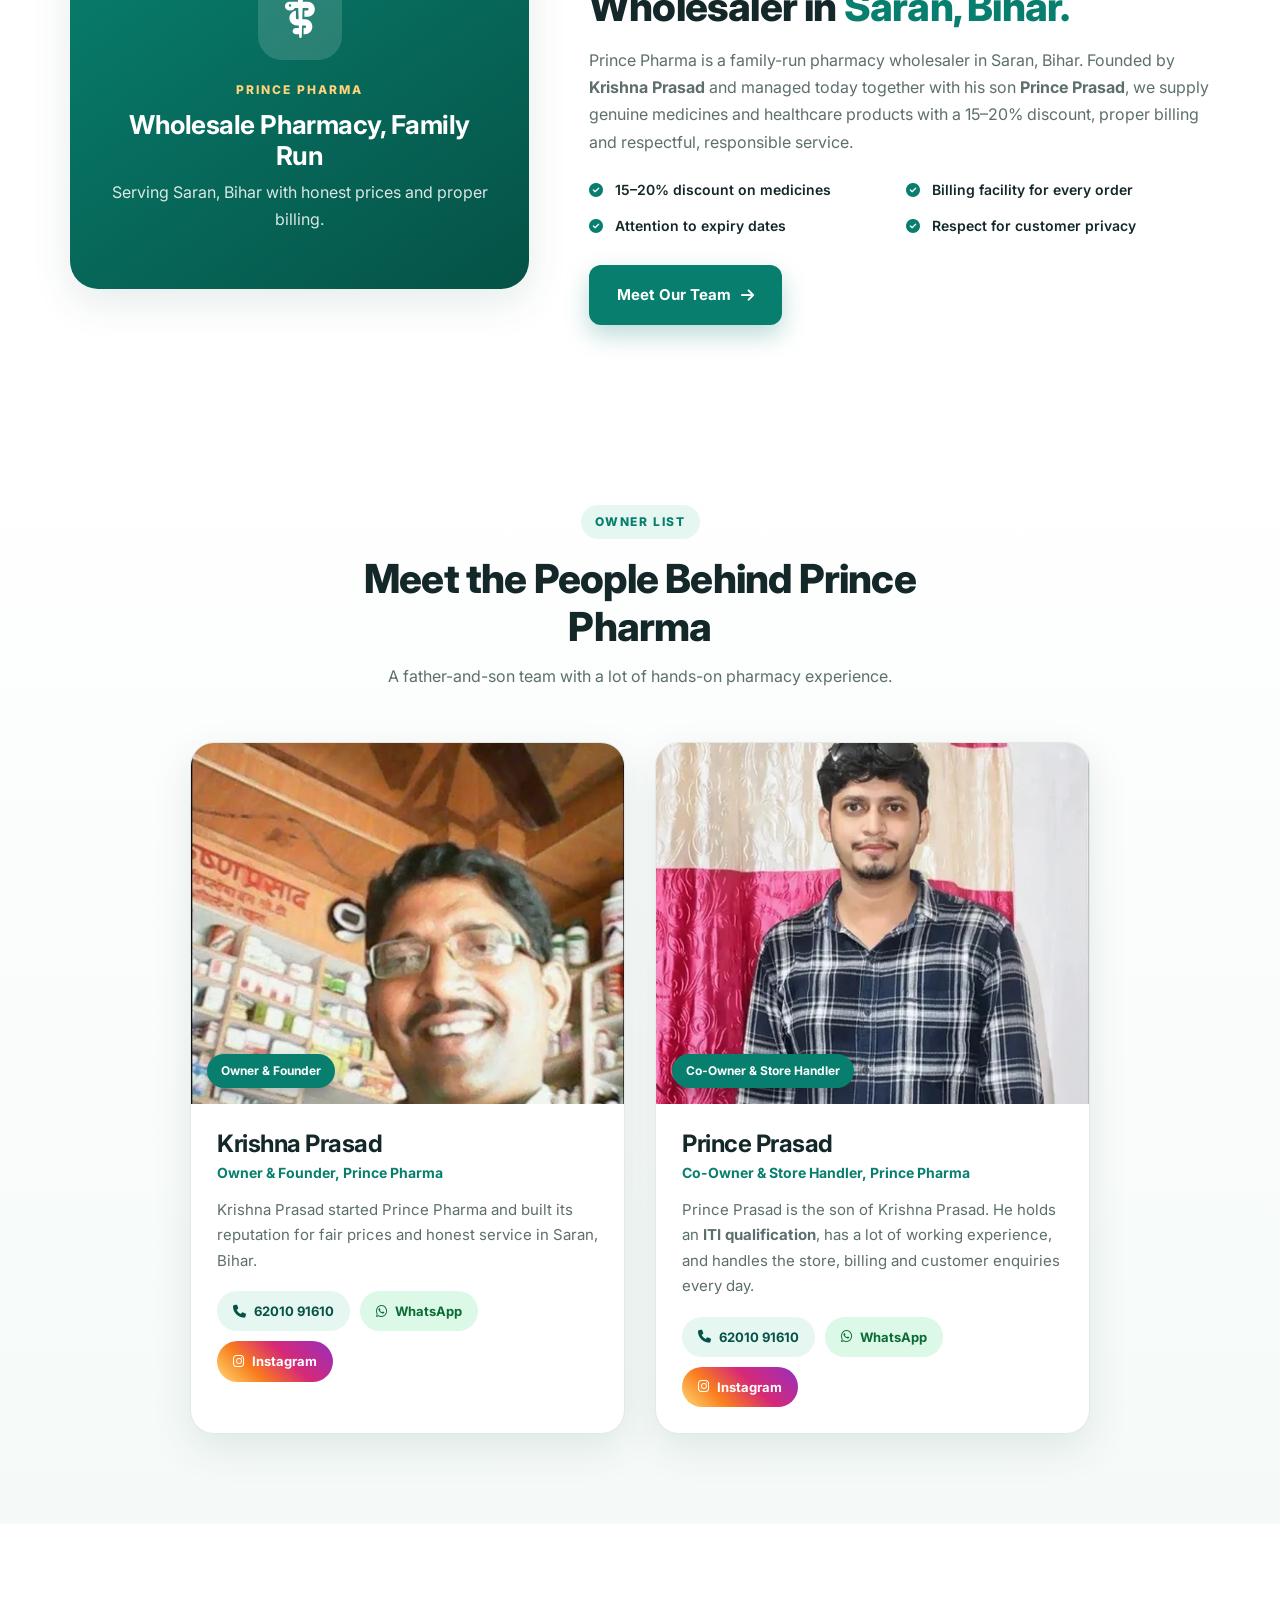
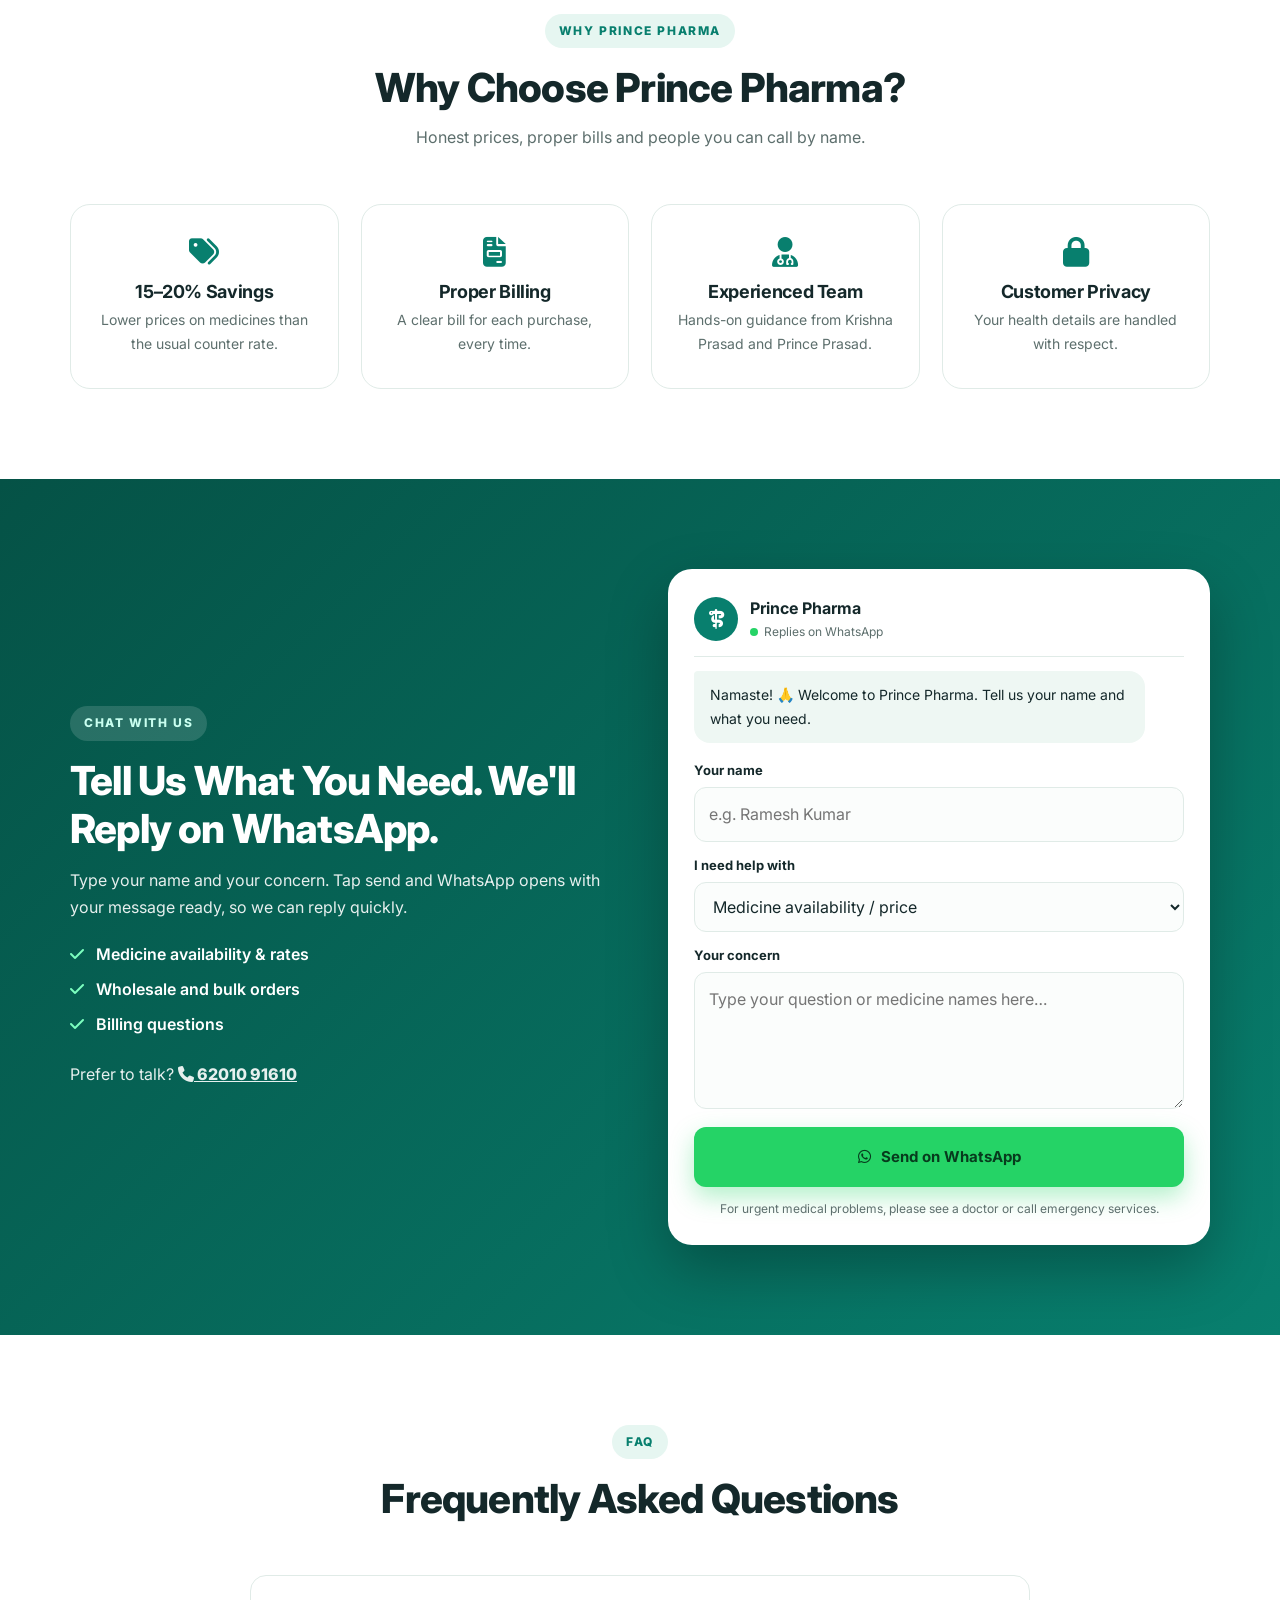
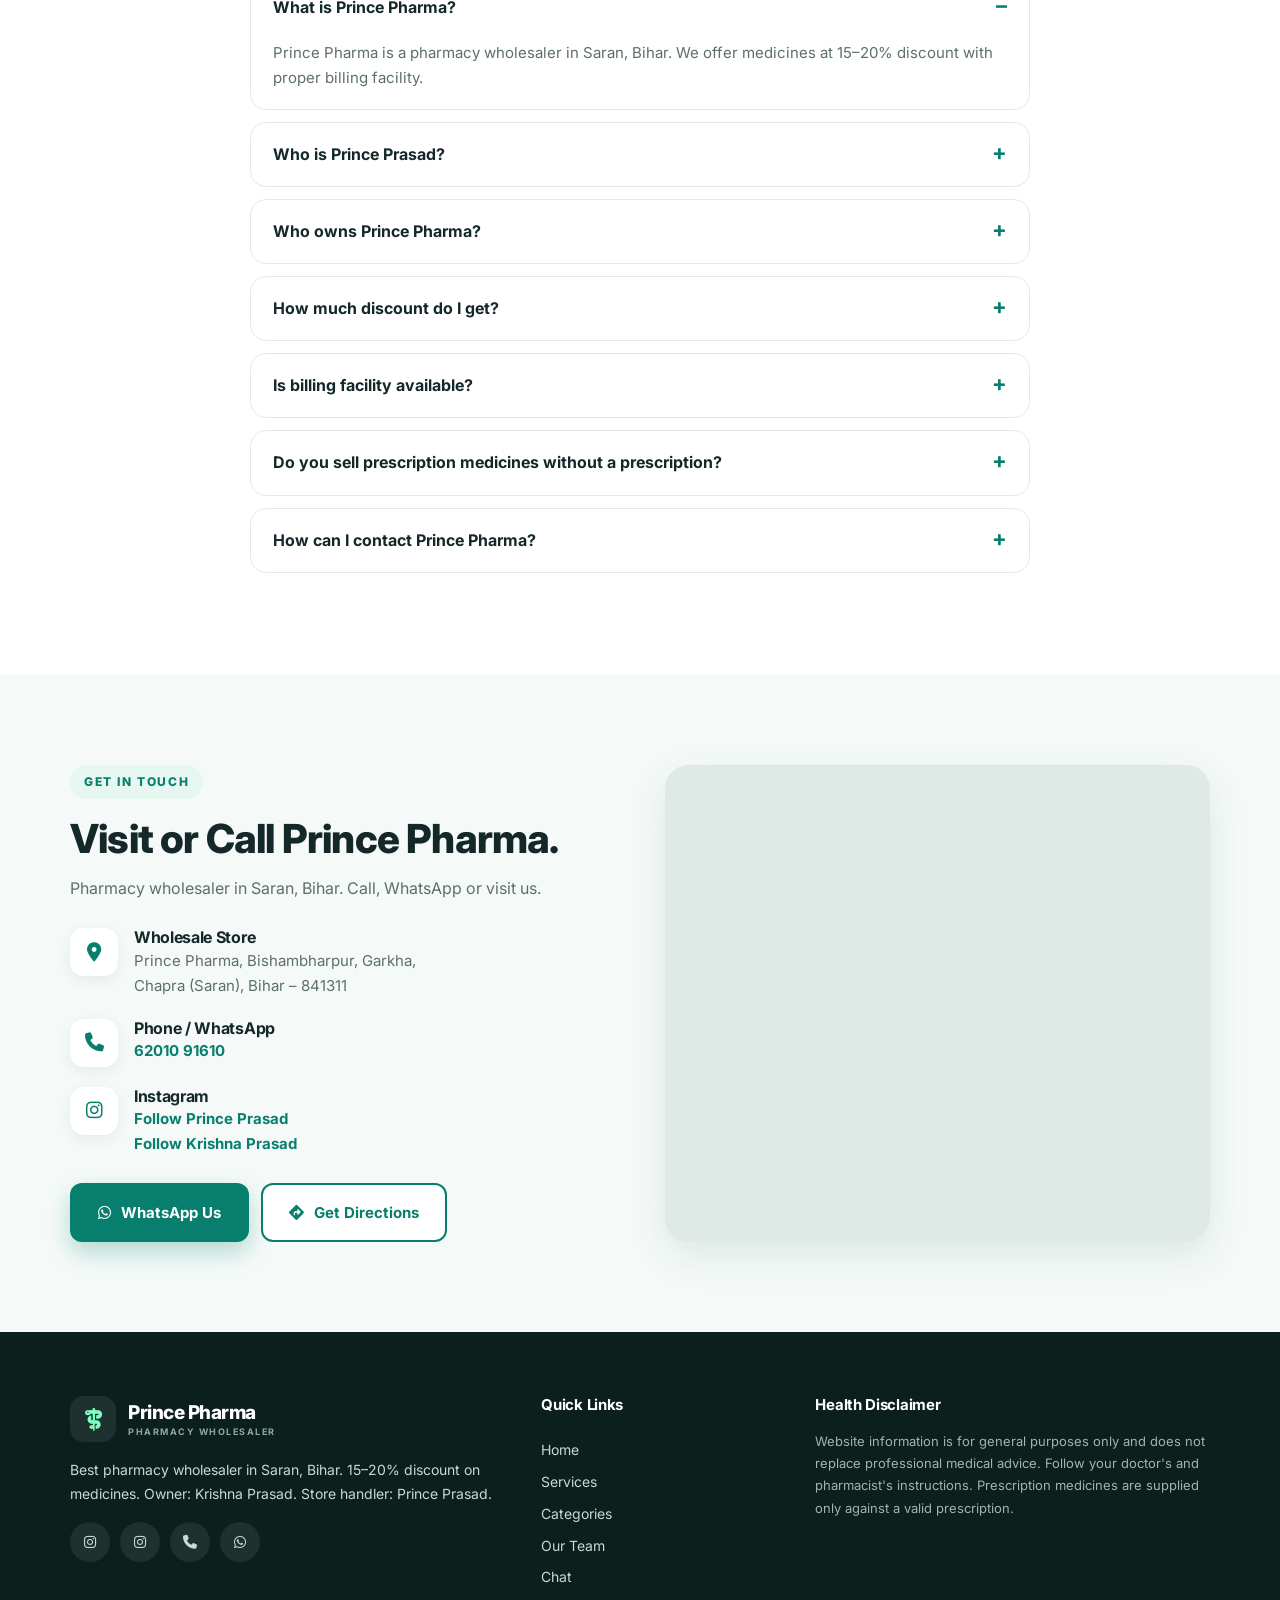
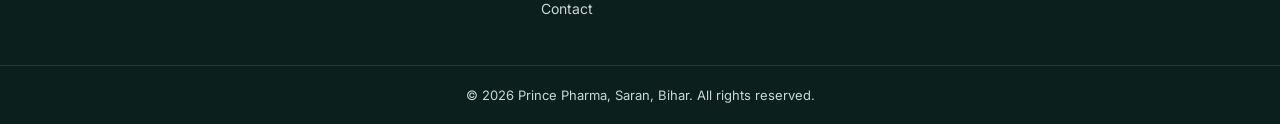
<file: index 2.html>
`<!DOCTYPE html>
<html lang="en-IN">
<head>
<meta charset="UTF-8">
<meta name="viewport" content="width=device-width, initial-scale=1.0">

<title>Prince Pharma | Best Pharmacy Wholesaler in Saran, Bihar – 15–20% Off on Medicines</title>
<meta name="description" content="Prince Pharma, Saran (Chapra), Bihar – best pharmacy wholesaler with 15–20% discount on all medicines and proper billing facility. Owned by Krishna Prasad, managed by Prince Prasad. Call 62010 91610.">
<meta name="keywords" content="Prince Pharma, Prince Pharma Bihar, Prince Pharma Saran, Prince Prasad, Krishna Prasad, pharmacy wholesaler Saran, medicine wholesaler Bihar, wholesale medicine Chapra, medical store Garkha, discount on medicines, दवा थोक विक्रेता सारण">
<meta name="robots" content="index,follow,max-image-preview:large">
<meta name="author" content="Prince Pharma">
<meta name="geo.region" content="IN-BR">
<meta name="geo.placename" content="Saran, Bihar">
<meta name="theme-color" content="#087f6e">
<link rel="canonical" href="https://YOUR-DOMAIN.com/">

<meta property="og:type" content="website">
<meta property="og:site_name" content="Prince Pharma">
<meta property="og:locale" content="en_IN">
<meta property="og:url" content="https://YOUR-DOMAIN.com/">
<meta property="og:title" content="Prince Pharma – Best Pharmacy Wholesaler in Saran, Bihar">
<meta property="og:description" content="15–20% discount on all medicines. Proper billing facility. Chat with us on WhatsApp: 62010 91610.">
<meta property="og:image" content="https://YOUR-DOMAIN.com/og-image.jpg">
<meta name="twitter:card" content="summary_large_image">
<meta name="twitter:title" content="Prince Pharma – Best Pharmacy Wholesaler in Saran, Bihar">
<meta name="twitter:description" content="15–20% discount on all medicines. Billing facility. WhatsApp 62010 91610.">
<meta name="twitter:image" content="https://YOUR-DOMAIN.com/og-image.jpg">

<link rel="icon" href="favicon.ico" sizes="48x48">
<link rel="apple-touch-icon" href="apple-touch-icon.png">

<script type="application/ld+json">
{
  "@context": "https://schema.org",
  "@graph": [
    {
      "@type": ["Pharmacy", "LocalBusiness"],
      "@id": "https://YOUR-DOMAIN.com/#store",
      "name": "Prince Pharma",
      "alternateName": ["Prince Pharma Bihar", "Prince Pharma Saran"],
      "description": "Pharmacy wholesaler in Saran, Bihar offering 15–20% discount on all medicines with billing facility.",
      "url": "https://YOUR-DOMAIN.com/",
      "image": "https://YOUR-DOMAIN.com/og-image.jpg",
      "telephone": "+916201091610",
      "priceRange": "15–20% discount on medicines",
      "address": {
        "@type": "PostalAddress",
        "streetAddress": "Bishambharpur, Garkha",
        "addressLocality": "Chapra",
        "addressRegion": "Bihar",
        "postalCode": "841311",
        "addressCountry": "IN"
      },
      "areaServed": ["Saran", "Chapra", "Garkha", "Bihar"],
      "founder": { "@id": "https://YOUR-DOMAIN.com/#krishna" },
      "employee": { "@id": "https://YOUR-DOMAIN.com/#prince" },
      "sameAs": ["https://www.instagram.com/samratx__siddharth__singh___/", "https://www.instagram.com/krishna852829/"],
      "contactPoint": [{ "@type": "ContactPoint", "telephone": "+916201091610", "contactType": "customer service", "areaServed": "IN", "availableLanguage": ["English", "Hindi"] }]
    },
    {
      "@type": "Person",
      "@id": "https://YOUR-DOMAIN.com/#krishna",
      "name": "Krishna Prasad",
      "jobTitle": "Owner & Founder",
      "worksFor": { "@id": "https://YOUR-DOMAIN.com/#store" },
      "image": "https://YOUR-DOMAIN.com/krishna-prasad.jpg",
      "sameAs": ["https://www.instagram.com/krishna852829/"]
    },
    {
      "@type": "Person",
      "@id": "https://YOUR-DOMAIN.com/#prince",
      "name": "Prince Prasad",
      "jobTitle": "Co-Owner & Store Handler",
      "description": "Prince Prasad is the son of Krishna Prasad, ITI-qualified and experienced in running Prince Pharma, Saran, Bihar.",
      "parent": { "@id": "https://YOUR-DOMAIN.com/#krishna" },
      "worksFor": { "@id": "https://YOUR-DOMAIN.com/#store" },
      "telephone": "+916201091610",
      "image": "https://YOUR-DOMAIN.com/prince-prasad.jpg",
      "sameAs": ["https://www.instagram.com/samratx__siddharth__singh___/"]
    },
    {
      "@type": "FAQPage",
      "mainEntity": [
        { "@type": "Question", "name": "What is Prince Pharma?", "acceptedAnswer": { "@type": "Answer", "text": "Prince Pharma is a pharmacy wholesaler in Saran, Bihar, offering medicines at 15–20% discount with proper billing facility." } },
        { "@type": "Question", "name": "Who is Prince Prasad?", "acceptedAnswer": { "@type": "Answer", "text": "Prince Prasad is the son of Krishna Prasad and the co-owner and store handler of Prince Pharma, Saran, Bihar. He is ITI-qualified and has plenty of hands-on pharmacy experience." } },
        { "@type": "Question", "name": "Who owns Prince Pharma?", "acceptedAnswer": { "@type": "Answer", "text": "Prince Pharma is owned by Krishna Prasad and run day-to-day with his son Prince Prasad." } },
        { "@type": "Question", "name": "How much discount does Prince Pharma give?", "acceptedAnswer": { "@type": "Answer", "text": "Customers get 15–20% discount on medicines. The exact discount depends on the product and brand." } },
        { "@type": "Question", "name": "Is billing facility available?", "acceptedAnswer": { "@type": "Answer", "text": "Yes, Prince Pharma provides a proper bill for every purchase." } },
        { "@type": "Question", "name": "How can I contact Prince Pharma?", "acceptedAnswer": { "@type": "Answer", "text": "Call or WhatsApp 62010 91610, or use the chat box on the website." } }
      ]
    }
  ]
}
</script>

<link rel="preconnect" href="https://fonts.googleapis.com">
<link rel="preconnect" href="https://fonts.gstatic.com" crossorigin>
<link rel="stylesheet" href="https://fonts.googleapis.com/css2?family=Inter:wght@400;500;600;700;800&family=Noto+Sans+Devanagari:wght@400;500;600;700;800&display=swap" media="print" onload="this.media='all'">
<link rel="stylesheet" href="https://cdnjs.cloudflare.com/ajax/libs/font-awesome/6.7.2/css/all.min.css" media="print" onload="this.media='all'">
<noscript>
<link rel="stylesheet" href="https://fonts.googleapis.com/css2?family=Inter:wght@400;500;600;700;800&family=Noto+Sans+Devanagari:wght@400;500;600;700;800&display=swap">
<link rel="stylesheet" href="https://cdnjs.cloudflare.com/ajax/libs/font-awesome/6.7.2/css/all.min.css">
</noscript>
<link rel="stylesheet" href="style.css">
<style>
/* Image fix: root-level JPG fallback + WebP source */
.hero-image picture,.category-card picture,.owner-photo picture{display:block;width:100%;height:100%}
.hero-image img,.category-card img,.owner-photo img{display:block;width:100%;opacity:1}
.category-card img{height:100%;min-height:260px;object-fit:cover;opacity:.85}
.owner-photo img{height:100%;object-fit:cover;object-position:center 18%}
/* Small WhatsApp floating button (all screens) */
.mobile-bar{display:none!important}
.whatsapp-float{display:flex!important;position:fixed;right:14px;bottom:16px;width:52px;height:52px;padding:0;gap:0;justify-content:center;align-items:center;border-radius:50%;z-index:1500;box-shadow:0 6px 16px rgba(37,211,102,.45)}
.whatsapp-float i{font-size:28px}
.whatsapp-float .wa-label{display:none}
#backToTop{right:18px;bottom:80px;width:44px;height:44px}
</style>
</head>

<body>
<a class="skip-link" href="#main">Skip to content</a>

<div class="announcement">
  <p><i class="fa-solid fa-tags" aria-hidden="true"></i> <strong>15–20% OFF on all medicines</strong> &nbsp;•&nbsp; Billing facility available &nbsp;•&nbsp; <a href="tel:+916201091610">Call 62010 91610</a></p>
</div>

<header class="header">
  <nav class="navbar container" aria-label="Main navigation">
    <a href="#home" class="logo" aria-label="Prince Pharma home">
      <span class="logo-icon"><i class="fa-solid fa-staff-snake" aria-hidden="true"></i></span>
      <span class="logo-text"><strong>Prince Pharma</strong><small>PHARMACY WHOLESALER</small></span>
    </a>

    <ul class="nav-links" id="navLinks">
      <li><a href="#home">Home</a></li>
      <li><a href="#offers">Offers</a></li>
      <li><a href="#services">Services</a></li>
      <li><a href="#categories">Categories</a></li>
      <li><a href="#about">About</a></li>
      <li><a href="#owners">Our Team</a></li>
      <li><a href="#chat">Chat</a></li>
      <li><a href="#contact" class="nav-contact">Contact</a></li>
    </ul>

    <div class="nav-tools">
      <button type="button" class="lang-btn" id="langBtn" data-no-i18n aria-label="हिन्दी में देखें">
        <i class="fa-solid fa-language" aria-hidden="true"></i> <span class="lang-btn-text">हिन्दी</span>
      </button>
      <button class="menu-toggle" id="menuToggle" data-no-i18n aria-label="Open navigation" aria-expanded="false" aria-controls="navLinks">
        <i class="fa-solid fa-bars" aria-hidden="true"></i>
      </button>
    </div>
  </nav>
</header>

<main id="main">

  <!-- Hero -->
  <section class="hero section animate" id="home">
    <div class="container hero-grid">
      <div class="hero-content">
        <span class="eyebrow"><i class="fa-solid fa-circle-check" aria-hidden="true"></i> TRUSTED IN SARAN, BIHAR</span>
        <h1>Best Pharmacy <span>Wholesaler</span> in Saran, Bihar</h1>
        <p class="hero-offer"><i class="fa-solid fa-percent" aria-hidden="true"></i> Get <strong>15–20% Discount</strong> on All Medicines</p>
        <p class="hero-description">
          Prince Pharma supplies genuine medicines and healthcare products at wholesale-friendly prices,
          with proper billing and quick WhatsApp support. Run by Krishna Prasad and his son Prince Prasad.
        </p>

        <div class="hero-buttons">
          <a href="#chat" class="btn btn-primary" data-wa-link><i class="fa-brands fa-whatsapp" aria-hidden="true"></i> Chat on WhatsApp</a>
          <a href="tel:+916201091610" class="btn btn-outline"><i class="fa-solid fa-phone" aria-hidden="true"></i> Call 62010 91610</a>
        </div>

        <ul class="hero-points">
          <li><i class="fa-solid fa-check" aria-hidden="true"></i> 15–20% off</li>
          <li><i class="fa-solid fa-check" aria-hidden="true"></i> Proper billing</li>
          <li><i class="fa-solid fa-check" aria-hidden="true"></i> Wholesale rates</li>
        </ul>
      </div>

      <div class="hero-image">
        <picture>
            <source srcset="hero.webp" type="image/webp">
            <img src="hero.jpg" alt="Medicines and healthcare products at Prince Pharma, Saran Bihar" width="1200" height="896">
          </picture>
        <div class="discount-badge" aria-label="15 to 20 percent discount">
          <strong>15–20%</strong><span>OFF on all medicines</span>
        </div>
      </div>
    </div>
  </section>

  <!-- Offers strip -->
  <section class="offers" id="offers" aria-label="Our offers">
    <div class="container offers-grid">
      <div class="offer-item"><i class="fa-solid fa-tags" aria-hidden="true"></i><div><strong>15–20% Discount</strong><span>On every medicine*</span></div></div>
      <div class="offer-item"><i class="fa-solid fa-file-invoice" aria-hidden="true"></i><div><strong>Billing Facility</strong><span>Proper bill for every order</span></div></div>
      <div class="offer-item"><i class="fa-solid fa-boxes-stacked" aria-hidden="true"></i><div><strong>Wholesale Supply</strong><span>For shops &amp; bulk buyers</span></div></div>
      <div class="offer-item"><i class="fa-brands fa-whatsapp" aria-hidden="true"></i><div><strong>WhatsApp Support</strong><span>Quick replies: 62010 91610</span></div></div>
    </div>
    <p class="offers-note container">*Discount varies by product and brand. Prescription medicines are supplied only against a valid prescription.</p>
  </section>

  <!-- Services -->
  <section class="section" id="services">
    <div class="container">
      <div class="section-heading">
        <span class="eyebrow">WHAT WE OFFER</span>
        <h2>Wholesale Pharmacy Services</h2>
        <p>Everything you need from a reliable medicine wholesaler, under one roof.</p>
      </div>
      <div class="service-grid">
        <article class="service-card">
          <div class="service-icon green"><i class="fa-solid fa-prescription-bottle-medical" aria-hidden="true"></i></div>
          <h3>Wholesale Medicines</h3>
          <p>Genuine branded and generic medicines for retailers, clinics and families.</p>
          <a href="#chat">Ask availability <i class="fa-solid fa-arrow-right" aria-hidden="true"></i></a>
        </article>
        <article class="service-card">
          <div class="service-icon orange"><i class="fa-solid fa-percent" aria-hidden="true"></i></div>
          <h3>15–20% Discount</h3>
          <p>Save on every medicine you buy. Ask for today's rate on WhatsApp.</p>
          <a href="#chat">Get a quote <i class="fa-solid fa-arrow-right" aria-hidden="true"></i></a>
        </article>
        <article class="service-card">
          <div class="service-icon blue"><i class="fa-solid fa-file-invoice-dollar" aria-hidden="true"></i></div>
          <h3>Billing Facility</h3>
          <p>Clear, proper billing for every purchase, big or small.</p>
          <a href="#contact">Contact us <i class="fa-solid fa-arrow-right" aria-hidden="true"></i></a>
        </article>
        <article class="service-card">
          <div class="service-icon purple"><i class="fa-solid fa-heart-pulse" aria-hidden="true"></i></div>
          <h3>Health Devices</h3>
          <p>Thermometers, BP monitors, glucometers and other health devices.</p>
          <a href="#chat">Ask about products <i class="fa-solid fa-arrow-right" aria-hidden="true"></i></a>
        </article>
        <article class="service-card">
          <div class="service-icon red"><i class="fa-solid fa-kit-medical" aria-hidden="true"></i></div>
          <h3>First Aid Essentials</h3>
          <p>First-aid kits, bandages, dressings and wound-care supplies.</p>
          <a href="#categories">See categories <i class="fa-solid fa-arrow-right" aria-hidden="true"></i></a>
        </article>
        <article class="service-card">
          <div class="service-icon teal"><i class="fa-solid fa-spa" aria-hidden="true"></i></div>
          <h3>Personal Care</h3>
          <p>Hygiene and everyday wellness products at honest prices.</p>
          <a href="#categories">View range <i class="fa-solid fa-arrow-right" aria-hidden="true"></i></a>
        </article>
      </div>
    </div>
  </section>

  <!-- Categories -->
  <section class="section categories" id="categories">
    <div class="container">
      <div class="section-heading">
        <span class="eyebrow">EXPLORE OUR RANGE</span>
        <h2>Our Product Categories</h2>
        <p>Healthcare and personal-care products, all at 15–20% discount.</p>
      </div>
      <div class="category-grid">
        <article class="category-card">
          <picture>
            <source srcset="category-1.webp" type="image/webp">
            <img src="category-1.jpg" alt="Medicines and pharmaceutical products" width="800" height="358">
          </picture>
          <div class="category-content"><span>01 / HEALTH</span><h3>Medicines</h3><p>Prescription and non-prescription medicines, as legally permitted.</p></div>
        </article>
        <article class="category-card">
          <picture>
            <source srcset="category-2.webp" type="image/webp">
            <img src="category-2.jpg" alt="Medical equipment and healthcare supplies" width="800" height="358">
          </picture>
          <div class="category-content"><span>02 / MONITORING</span><h3>Medical Equipment</h3><p>Monitoring devices and essential healthcare supplies.</p></div>
        </article>
        <article class="category-card">
          <picture>
            <source srcset="category-3.webp" type="image/webp">
            <img src="category-3.jpg" alt="Personal-care and wellness products" width="800" height="358">
          </picture>
          <div class="category-content"><span>03 / WELLNESS</span><h3>Personal Care</h3><p>Everyday hygiene and personal-care essentials.</p></div>
        </article>
        <article class="category-card">
          <picture>
            <source srcset="category-4.webp" type="image/webp">
            <img src="category-4.jpg" alt="First-aid kits and supplies" width="800" height="572">
          </picture>
          <div class="category-content"><span>04 / SAFETY</span><h3>First Aid</h3><p>First-aid kits, dressings and related supplies.</p></div>
        </article>
      </div>
    </div>
  </section>

  <!-- About -->
  <section class="section about-section" id="about">
    <div class="container about-grid">
      <div class="about-visual">
        <div class="about-icon"><i class="fa-solid fa-staff-snake" aria-hidden="true"></i></div>
        <span>PRINCE PHARMA</span>
        <h3>Wholesale Pharmacy, Family Run</h3>
        <p>Serving Saran, Bihar with honest prices and proper billing.</p>
      </div>
      <div class="about-content">
        <span class="eyebrow">ABOUT PRINCE PHARMA</span>
        <h2>Your Trusted Pharmacy Wholesaler in <span>Saran, Bihar.</span></h2>
        <p>
          Prince Pharma is a family-run pharmacy wholesaler in Saran, Bihar. Founded by <strong>Krishna Prasad</strong> and
          managed today together with his son <strong>Prince Prasad</strong>, we supply genuine medicines and healthcare
          products with a 15–20% discount, proper billing and respectful, responsible service.
        </p>
        <div class="care-list">
          <div><i class="fa-solid fa-circle-check" aria-hidden="true"></i> 15–20% discount on medicines</div>
          <div><i class="fa-solid fa-circle-check" aria-hidden="true"></i> Billing facility for every order</div>
          <div><i class="fa-solid fa-circle-check" aria-hidden="true"></i> Attention to expiry dates</div>
          <div><i class="fa-solid fa-circle-check" aria-hidden="true"></i> Respect for customer privacy</div>
        </div>
        <a href="#owners" class="btn btn-primary">Meet Our Team <i class="fa-solid fa-arrow-right" aria-hidden="true"></i></a>
      </div>
    </div>
  </section>

  <!-- Owners -->
  <section class="section owners" id="owners">
    <div class="container">
      <div class="section-heading">
        <span class="eyebrow">OWNER LIST</span>
        <h2>Meet the People Behind Prince Pharma</h2>
        <p>A father-and-son team with a lot of hands-on pharmacy experience.</p>
      </div>

      <div class="owner-grid">
        <article class="owner-card">
          <div class="owner-photo">
            <picture>
            <source srcset="krishna-prasad.webp" type="image/webp">
            <img src="krishna-prasad.jpg" alt="Krishna Prasad, owner and founder of Prince Pharma, Saran Bihar" width="600" height="700">
          </picture>
            <span class="role-tag">Owner &amp; Founder</span>
          </div>
          <div class="owner-body">
            <h3>Krishna Prasad</h3>
            <p class="owner-role">Owner &amp; Founder, Prince Pharma</p>
            <p>Krishna Prasad started Prince Pharma and built its reputation for fair prices and honest service in Saran, Bihar.</p>
            <div class="owner-actions">
              <a class="chip" href="tel:+916201091610"><i class="fa-solid fa-phone" aria-hidden="true"></i> 62010 91610</a>
              <a class="chip chip-wa" href="#chat" data-wa-link data-wa-who="Krishna Prasad"><i class="fa-brands fa-whatsapp" aria-hidden="true"></i> WhatsApp</a>
              <a class="chip chip-ig" href="https://www.instagram.com/krishna852829/" target="_blank" rel="noopener noreferrer"><i class="fa-brands fa-instagram" aria-hidden="true"></i> Instagram</a>
            </div>
          </div>
        </article>

        <article class="owner-card">
          <div class="owner-photo">
            <picture>
            <source srcset="prince-prasad.webp" type="image/webp">
            <img src="prince-prasad.jpg" alt="Prince Prasad, co-owner and store handler of Prince Pharma, Saran Bihar" width="600" height="700">
          </picture>
            <span class="role-tag">Co-Owner &amp; Store Handler</span>
          </div>
          <div class="owner-body">
            <h3>Prince Prasad</h3>
            <p class="owner-role">Co-Owner &amp; Store Handler, Prince Pharma</p>
            <p>Prince Prasad is the son of Krishna Prasad. He holds an <strong>ITI qualification</strong>, has a lot of working experience, and handles the store, billing and customer enquiries every day.</p>
            <div class="owner-actions">
              <a class="chip" href="tel:+916201091610"><i class="fa-solid fa-phone" aria-hidden="true"></i> 62010 91610</a>
              <a class="chip chip-wa" href="#chat" data-wa-link data-wa-who="Prince Prasad"><i class="fa-brands fa-whatsapp" aria-hidden="true"></i> WhatsApp</a>
              <a class="chip chip-ig" href="https://www.instagram.com/samratx__siddharth__singh___/" target="_blank" rel="noopener noreferrer"><i class="fa-brands fa-instagram" aria-hidden="true"></i> Instagram</a>
            </div>
          </div>
        </article>
      </div>
    </div>
  </section>

  <!-- Why Choose Us -->
  <section class="section why-us">
    <div class="container">
      <div class="section-heading">
        <span class="eyebrow">WHY PRINCE PHARMA</span>
        <h2>Why Choose Prince Pharma?</h2>
        <p>Honest prices, proper bills and people you can call by name.</p>
      </div>
      <div class="why-grid">
        <div class="why-card"><i class="fa-solid fa-tags" aria-hidden="true"></i><h3>15–20% Savings</h3><p>Lower prices on medicines than the usual counter rate.</p></div>
        <div class="why-card"><i class="fa-solid fa-file-invoice" aria-hidden="true"></i><h3>Proper Billing</h3><p>A clear bill for each purchase, every time.</p></div>
        <div class="why-card"><i class="fa-solid fa-user-doctor" aria-hidden="true"></i><h3>Experienced Team</h3><p>Hands-on guidance from Krishna Prasad and Prince Prasad.</p></div>
        <div class="why-card"><i class="fa-solid fa-lock" aria-hidden="true"></i><h3>Customer Privacy</h3><p>Your health details are handled with respect.</p></div>
      </div>
    </div>
  </section>

  <!-- Chat -->
  <section class="section chat-section" id="chat">
    <div class="container chat-grid">
      <div class="chat-intro">
        <span class="eyebrow eyebrow-light">CHAT WITH US</span>
        <h2>Tell Us What You Need. We'll Reply on WhatsApp.</h2>
        <p>Type your name and your concern. Tap send and WhatsApp opens with your message ready, so we can reply quickly.</p>
        <ul class="chat-points">
          <li><i class="fa-solid fa-check" aria-hidden="true"></i> Medicine availability &amp; rates</li>
          <li><i class="fa-solid fa-check" aria-hidden="true"></i> Wholesale and bulk orders</li>
          <li><i class="fa-solid fa-check" aria-hidden="true"></i> Billing questions</li>
        </ul>
        <p class="chat-direct">Prefer to talk? <a href="tel:+916201091610"><i class="fa-solid fa-phone" aria-hidden="true"></i> 62010 91610</a></p>
      </div>

      <form class="chat-box" id="chatForm" novalidate>
        <div class="chat-head">
          <span class="chat-avatar"><i class="fa-solid fa-staff-snake" aria-hidden="true"></i></span>
          <div><strong>Prince Pharma</strong><small><span class="dot"></span> Replies on WhatsApp</small></div>
        </div>
        <div class="chat-bubble">Namaste! 🙏 Welcome to Prince Pharma. Tell us your name and what you need.</div>

        <label for="cName">Your name</label>
        <input id="cName" name="name" type="text" maxlength="60" autocomplete="name" placeholder="e.g. Ramesh Kumar" required>

        <label for="cTopic">I need help with</label>
        <select id="cTopic" name="topic">
          <option>Medicine availability / price</option>
          <option>Wholesale / bulk order</option>
          <option>Billing</option>
          <option>Health devices / first aid</option>
          <option>Something else</option>
        </select>

        <label for="cMsg">Your concern</label>
        <textarea id="cMsg" name="message" rows="4" maxlength="500" placeholder="Type your question or medicine names here…" required></textarea>

        <p class="form-error" id="chatError" role="alert" hidden></p>
        <button type="submit" class="btn btn-wa"><i class="fa-brands fa-whatsapp" aria-hidden="true"></i> Send on WhatsApp</button>
        <p class="chat-hint">For urgent medical problems, please see a doctor or call emergency services.</p>
      </form>
    </div>
  </section>

  <!-- FAQ -->
  <section class="section faq" id="faq">
    <div class="container faq-wrap">
      <div class="section-heading">
        <span class="eyebrow">FAQ</span>
        <h2>Frequently Asked Questions</h2>
      </div>
      <details open><summary>What is Prince Pharma?</summary><p>Prince Pharma is a pharmacy wholesaler in Saran, Bihar. We offer medicines at 15–20% discount with proper billing facility.</p></details>
      <details><summary>Who is Prince Prasad?</summary><p>Prince Prasad is the son of Krishna Prasad and the co-owner and store handler of Prince Pharma, Saran, Bihar. He is ITI-qualified and has a lot of working experience in pharmacy.</p></details>
      <details><summary>Who owns Prince Pharma?</summary><p>Prince Pharma is owned by Krishna Prasad and run day-to-day together with his son Prince Prasad.</p></details>
      <details><summary>How much discount do I get?</summary><p>You get 15–20% discount on medicines. The exact percentage depends on the product and brand, so message us for today's rate.</p></details>
      <details><summary>Is billing facility available?</summary><p>Yes. We give a proper bill for every purchase.</p></details>
      <details><summary>Do you sell prescription medicines without a prescription?</summary><p>No. Prescription-only medicines are supplied only against a valid prescription, as required by law.</p></details>
      <details><summary>How can I contact Prince Pharma?</summary><p>Call or WhatsApp <a href="tel:+916201091610">62010 91610</a>, or use the chat box above.</p></details>
    </div>
  </section>

  <!-- Contact -->
  <section class="section contact-section" id="contact">
    <div class="container contact-grid">
      <div class="contact-content">
        <span class="eyebrow">GET IN TOUCH</span>
        <h2>Visit or Call Prince Pharma.</h2>
        <p>Pharmacy wholesaler in Saran, Bihar. Call, WhatsApp or visit us.</p>

        <div class="contact-item">
          <div class="contact-icon"><i class="fa-solid fa-location-dot" aria-hidden="true"></i></div>
          <div><h3>Wholesale Store</h3>
            <p>Prince Pharma, Bishambharpur, Garkha,<br>Chapra (Saran), Bihar – 841311</p></div>
        </div>
        <div class="contact-item">
          <div class="contact-icon"><i class="fa-solid fa-phone" aria-hidden="true"></i></div>
          <div><h3>Phone / WhatsApp</h3>
            <p><a href="tel:+916201091610">62010 91610</a></p></div>
        </div>
        <div class="contact-item">
          <div class="contact-icon"><i class="fa-brands fa-instagram" aria-hidden="true"></i></div>
          <div><h3>Instagram</h3>
            <p><a href="https://www.instagram.com/samratx__siddharth__singh___/" target="_blank" rel="noopener noreferrer">Follow Prince Prasad</a><br>
            <a href="https://www.instagram.com/krishna852829/" target="_blank" rel="noopener noreferrer">Follow Krishna Prasad</a></p></div>
        </div>

        <div class="contact-actions">
          <a href="#chat" class="btn btn-primary" data-wa-link><i class="fa-brands fa-whatsapp" aria-hidden="true"></i> WhatsApp Us</a>
          <a href="https://www.google.com/maps/search/?api=1&amp;query=Prince+Pharma+Bishambharpur+Garkha+Chapra+Saran+Bihar" class="btn btn-outline" target="_blank" rel="noopener noreferrer"><i class="fa-solid fa-diamond-turn-right" aria-hidden="true"></i> Get Directions</a>
        </div>
      </div>

      <div class="map-wrap">
        <iframe title="Prince Pharma location on Google Maps" loading="lazy" referrerpolicy="no-referrer-when-downgrade"
          src="https://www.google.com/maps?q=Prince+Pharma+Bishambharpur+Garkha+Chapra+Saran+Bihar&amp;output=embed"></iframe>
      </div>
    </div>
  </section>

</main>

<footer class="footer">
  <div class="container footer-grid">
    <div class="footer-brand">
      <a href="#home" class="logo footer-logo">
        <span class="logo-icon"><i class="fa-solid fa-staff-snake" aria-hidden="true"></i></span>
        <span class="logo-text"><strong>Prince Pharma</strong><small>PHARMACY WHOLESALER</small></span>
      </a>
      <p>Best pharmacy wholesaler in Saran, Bihar. 15–20% discount on medicines. Owner: Krishna Prasad. Store handler: Prince Prasad.</p>
      <p class="footer-social"><a href="https://www.instagram.com/samratx__siddharth__singh___/" target="_blank" rel="noopener noreferrer" aria-label="Instagram"><i class="fa-brands fa-instagram"></i></a>
        <a href="https://www.instagram.com/krishna852829/" target="_blank" rel="noopener noreferrer" aria-label="Instagram – Krishna Prasad"><i class="fa-brands fa-instagram"></i></a>
        <a href="tel:+916201091610" aria-label="Call"><i class="fa-solid fa-phone"></i></a>
        <a href="#chat" data-wa-link aria-label="WhatsApp"><i class="fa-brands fa-whatsapp"></i></a></p>
    </div>
    <div class="footer-links">
      <h3>Quick Links</h3>
      <a href="#home">Home</a><a href="#services">Services</a><a href="#categories">Categories</a><a href="#owners">Our Team</a><a href="#chat">Chat</a><a href="#contact">Contact</a>
    </div>
    <div class="footer-disclaimer">
      <h3>Health Disclaimer</h3>
      <p>Website information is for general purposes only and does not replace professional medical advice. Follow your doctor's and pharmacist's instructions. Prescription medicines are supplied only against a valid prescription.</p>
    </div>
  </div>
  <div class="footer-bottom"><div class="container">
    <p>&copy; <span id="year">2026</span> Prince Pharma, Saran, Bihar. All rights reserved.</p>
  </div></div>
</footer>

<a href="#chat" class="whatsapp-float" id="whatsappFloat" data-wa-link target="_blank" rel="noopener noreferrer" aria-label="Chat on WhatsApp"><i class="fa-brands fa-whatsapp" aria-hidden="true"></i></a>
<button id="backToTop" aria-label="Back to top"><i class="fa-solid fa-arrow-up" aria-hidden="true"></i></button>

<div class="lang-popup" id="langPopup" role="dialog" aria-modal="false" aria-labelledby="langTitle" data-no-i18n hidden>
  <div class="lang-card">
    <button type="button" class="lang-close" id="langClose" aria-label="Close / बंद करें">&times;</button>
    <div class="lang-head">
      <span class="lang-icon"><i class="fa-solid fa-language" aria-hidden="true"></i></span>
      <div>
        <strong id="langTitle">अपनी भाषा चुनें · Choose your language</strong>
        <small>प्रिंस फार्मा में आपका स्वागत है · Welcome to Prince Pharma</small>
      </div>
    </div>
    <div class="lang-actions">
      <button type="button" class="lang-opt lang-opt-hi" data-lang="hi"><b>हिन्दी</b><span>पूरी वेबसाइट हिन्दी में देखें</span></button>
      <button type="button" class="lang-opt" data-lang="en"><b>English</b><span>Continue in English</span></button>
    </div>
  </div>
</div>

<script src="i18n.js" defer></script>
<script src="script.js" defer></script>
</body>
</html>
</file>
<file: style.css>
:root{
  --primary:#087f6e;--primary-dark:#055246;--primary-light:#e6f6f1;
  --accent:#f59e0b;--accent-dark:#d97706;
  --wa:#25d366;--wa-dark:#128c4a;
  --text:#14282a;--muted:#5d6f6d;--white:#fff;--bg:#f5faf8;--border:#e0ebe7;
  --shadow:0 14px 40px rgba(12,70,60,.10);--radius:20px;
}
*{margin:0;padding:0;box-sizing:border-box}
html{scroll-behavior:smooth;scroll-padding-top:90px}
body{font-family:"Inter","Noto Sans Devanagari",system-ui,-apple-system,"Segoe UI",Roboto,sans-serif;color:var(--text);background:#fff;line-height:1.7;overflow-x:hidden;-webkit-font-smoothing:antialiased}
a{color:inherit;text-decoration:none}
button,input,select,textarea{font:inherit}
img{max-width:100%;height:auto;display:block}
ul{list-style:none}
.container{width:min(1140px,90%);margin:0 auto}
.section{padding:90px 0}
.skip-link{position:absolute;left:-999px;top:8px;background:#000;color:#fff;padding:8px 14px;border-radius:8px;z-index:3000}
.skip-link:focus{left:8px}
:focus-visible{outline:3px solid var(--accent);outline-offset:2px}

.announcement{background:linear-gradient(90deg,var(--primary-dark),var(--primary));color:#fff;text-align:center;padding:9px 15px;font-size:13px}
.announcement i{color:#ffd37a;margin-right:6px}
.announcement a{text-decoration:underline;font-weight:700}

.header{position:sticky;top:0;z-index:1000;background:rgba(255,255,255,.96);backdrop-filter:blur(14px);border-bottom:1px solid var(--border)}
.navbar{min-height:76px;display:flex;align-items:center;justify-content:space-between;gap:20px}
.logo{display:flex;align-items:center;gap:12px}
.logo-icon{width:46px;height:46px;border-radius:14px;display:grid;place-items:center;background:var(--primary-light);color:var(--primary);font-size:23px}
.logo-text{display:flex;flex-direction:column;line-height:1.3}
.logo-text strong{font-size:19px;font-weight:800;letter-spacing:-.5px}
.logo-text small{font-size:9px;font-weight:700;letter-spacing:1.5px;color:var(--muted)}
.nav-links{display:flex;align-items:center;gap:24px}
.nav-links a{font-size:13px;font-weight:600;transition:color .2s}
.nav-links a:hover{color:var(--primary)}
.nav-links .nav-contact{background:var(--primary);color:#fff;padding:11px 20px;border-radius:10px}
.nav-links .nav-contact:hover{background:var(--primary-dark);color:#fff}
.menu-toggle{display:none;background:var(--primary-light);color:var(--primary);border:0;width:44px;height:44px;border-radius:12px;font-size:18px;cursor:pointer}

.eyebrow{display:inline-flex;align-items:center;gap:8px;font-size:12px;font-weight:800;letter-spacing:1.6px;color:var(--primary);background:var(--primary-light);padding:7px 14px;border-radius:999px;margin-bottom:16px}
.eyebrow-light{background:rgba(255,255,255,.14);color:#c9fff0}
h1,h2,h3{line-height:1.2;letter-spacing:-.02em}
h2{font-size:clamp(28px,4vw,40px);font-weight:800}
.section-heading{text-align:center;max-width:680px;margin:0 auto 52px}
.section-heading p{color:var(--muted);margin-top:12px}

.btn{display:inline-flex;align-items:center;justify-content:center;gap:10px;padding:15px 26px;border-radius:12px;font-weight:700;font-size:15px;border:2px solid transparent;cursor:pointer;transition:transform .2s,box-shadow .2s,background .2s}
.btn:hover{transform:translateY(-2px)}
.btn-primary{background:var(--primary);color:#fff;box-shadow:0 10px 24px rgba(8,127,110,.28)}
.btn-primary:hover{background:var(--primary-dark)}
.btn-outline{border-color:var(--primary);color:var(--primary);background:#fff}
.btn-outline:hover{background:var(--primary-light)}
.btn-wa{background:var(--wa);color:#073b1d;width:100%;box-shadow:0 10px 24px rgba(37,211,102,.35)}
.btn-wa:hover{background:#1fbd5a}

/* Hero */
.hero{background:radial-gradient(circle at 85% 10%,#d5f3ea 0,transparent 45%),linear-gradient(180deg,#f3fbf8,#fff);padding:70px 0 80px}
.hero-grid{display:grid;grid-template-columns:1.05fr .95fr;gap:50px;align-items:center}
.hero h1{font-size:clamp(34px,5.4vw,58px);font-weight:800;margin-bottom:18px}
.hero h1 span{color:var(--primary)}
.hero-offer{display:inline-block;background:#fff7e6;border:1px solid #fde1a6;color:#8a4b00;padding:10px 18px;border-radius:14px;font-size:18px;margin-bottom:16px}
.hero-offer i{color:var(--accent-dark);margin-right:8px}
.hero-offer strong{font-weight:800}
.hero-description{color:var(--muted);font-size:17px;max-width:540px;margin-bottom:28px}
.hero-buttons{display:flex;flex-wrap:wrap;gap:14px;margin-bottom:24px}
.hero-points{display:flex;flex-wrap:wrap;gap:10px 22px;font-weight:600;font-size:14px}
.hero-points i{color:var(--primary);margin-right:6px}
.hero-image{position:relative}
.hero-image img{width:100%;border-radius:28px;box-shadow:var(--shadow);aspect-ratio:1200/896;object-fit:cover}
.discount-badge{position:absolute;left:-18px;bottom:28px;background:linear-gradient(135deg,var(--accent),var(--accent-dark));color:#fff;padding:16px 22px;border-radius:18px;box-shadow:0 14px 30px rgba(217,119,6,.4);display:flex;flex-direction:column;line-height:1.15;transform:rotate(-3deg)}
.discount-badge strong{font-size:30px;font-weight:800}
.discount-badge span{font-size:12px;font-weight:700;letter-spacing:.4px}

/* Offers */
.offers{background:var(--primary-dark);color:#fff;padding:34px 0 18px}
.offers-grid{display:grid;grid-template-columns:repeat(4,1fr);gap:18px}
.offer-item{display:flex;align-items:center;gap:14px}
.offer-item i{font-size:26px;color:#ffd37a;width:52px;height:52px;border-radius:14px;background:rgba(255,255,255,.1);display:grid;place-items:center;flex:none}
.offer-item strong{display:block;font-size:16px}
.offer-item span{font-size:13px;opacity:.82}
.offers-note{font-size:12px;opacity:.7;margin-top:18px}

/* Services */
.service-grid{display:grid;grid-template-columns:repeat(3,1fr);gap:24px}
.service-card{background:#fff;border:1px solid var(--border);border-radius:var(--radius);padding:30px;box-shadow:0 4px 18px rgba(12,70,60,.04);transition:transform .25s,box-shadow .25s}
.service-card:hover{transform:translateY(-6px);box-shadow:var(--shadow)}
.service-icon{width:56px;height:56px;border-radius:16px;display:grid;place-items:center;font-size:24px;margin-bottom:18px}
.service-icon.green{background:#e3f6ee;color:#0a8f6a}.service-icon.blue{background:#e5f0ff;color:#2b6fe0}
.service-icon.orange{background:#fff1dc;color:#e08a00}.service-icon.purple{background:#f1e9ff;color:#7b4bd8}
.service-icon.red{background:#ffe8e8;color:#d93f3f}.service-icon.teal{background:#dff7f7;color:#0e8f98}
.service-card h3{font-size:19px;margin-bottom:8px}
.service-card p{color:var(--muted);font-size:15px;margin-bottom:16px}
.service-card a{font-weight:700;font-size:14px;color:var(--primary)}
.service-card a i{margin-left:4px;transition:margin .2s}
.service-card a:hover i{margin-left:9px}

/* Categories */
.categories{background:var(--bg)}
.category-grid{display:grid;grid-template-columns:repeat(2,1fr);gap:24px}
.category-card{position:relative;border-radius:var(--radius);overflow:hidden;background:#000;box-shadow:var(--shadow);min-height:260px}
.category-card img{width:100%;height:100%;min-height:260px;object-fit:cover;opacity:.82;transition:transform .5s}
.category-card:hover img{transform:scale(1.05)}
.category-content{position:absolute;inset:auto 0 0 0;padding:60px 26px 24px;color:#fff;background:linear-gradient(transparent,rgba(0,20,16,.88))}
.category-content span{font-size:11px;font-weight:800;letter-spacing:1.6px;color:#ffd37a}
.category-content h3{font-size:24px;margin:4px 0}
.category-content p{font-size:14px;opacity:.9}

/* About */
.about-grid{display:grid;grid-template-columns:.85fr 1.15fr;gap:60px;align-items:center}
.about-visual{background:linear-gradient(145deg,var(--primary),var(--primary-dark));color:#fff;border-radius:28px;padding:56px 36px;text-align:center;box-shadow:var(--shadow)}
.about-icon{width:84px;height:84px;margin:0 auto 20px;border-radius:24px;background:rgba(255,255,255,.14);display:grid;place-items:center;font-size:40px}
.about-visual span{font-size:12px;letter-spacing:2px;font-weight:800;color:#ffd37a}
.about-visual h3{font-size:26px;margin:8px 0}
.about-visual p{opacity:.85}
.about-content h2 span{color:var(--primary)}
.about-content>p{color:var(--muted);margin:16px 0 22px}
.care-list{display:grid;grid-template-columns:1fr 1fr;gap:12px;margin-bottom:28px;font-weight:600;font-size:14px}
.care-list i{color:var(--primary);margin-right:8px}

/* Owners */
.owners{background:linear-gradient(180deg,#fff,var(--bg))}
.owner-grid{display:grid;grid-template-columns:repeat(2,1fr);gap:30px;max-width:900px;margin:0 auto}
.owner-card{background:#fff;border:1px solid var(--border);border-radius:24px;overflow:hidden;box-shadow:var(--shadow);display:flex;flex-direction:column}
.owner-photo{position:relative;aspect-ratio:6/5;overflow:hidden;background:var(--primary-light)}
.owner-photo img{width:100%;height:100%;object-fit:cover;object-position:center 18%}
.role-tag{position:absolute;left:16px;bottom:16px;background:var(--primary);color:#fff;font-size:12px;font-weight:700;padding:7px 14px;border-radius:999px;box-shadow:0 6px 16px rgba(0,0,0,.25)}
.owner-body{padding:26px}
.owner-body h3{font-size:24px}
.owner-role{color:var(--primary);font-weight:700;font-size:14px;margin:2px 0 12px}
.owner-body p:not(.owner-role){color:var(--muted);font-size:15px}
.owner-actions{display:flex;flex-wrap:wrap;gap:10px;margin-top:18px}
.chip{display:inline-flex;align-items:center;gap:8px;padding:9px 16px;border-radius:999px;background:var(--primary-light);color:var(--primary-dark);font-size:13px;font-weight:700;transition:transform .2s}
.chip:hover{transform:translateY(-2px)}
.chip-wa{background:#dcf8e6;color:#0b6b35}
.chip-ig{background:linear-gradient(45deg,#feda75,#fa7e1e 30%,#d62976 60%,#962fbf);color:#fff}

/* Why */
.why-grid{display:grid;grid-template-columns:repeat(4,1fr);gap:22px}
.why-card{text-align:center;background:#fff;border:1px solid var(--border);border-radius:var(--radius);padding:32px 22px;transition:transform .25s,box-shadow .25s}
.why-card:hover{transform:translateY(-5px);box-shadow:var(--shadow)}
.why-card i{font-size:30px;color:var(--primary);margin-bottom:14px}
.why-card h3{font-size:18px;margin-bottom:6px}
.why-card p{color:var(--muted);font-size:14px}

/* Chat */
.chat-section{background:linear-gradient(135deg,var(--primary-dark),var(--primary));color:#fff}
.chat-grid{display:grid;grid-template-columns:1fr 1fr;gap:56px;align-items:center}
.chat-intro p{opacity:.9;margin:14px 0 20px}
.chat-points{display:grid;gap:8px;font-weight:600;margin-bottom:22px}
.chat-points i{color:#7dffc0;margin-right:8px}
.chat-direct a{font-weight:800;text-decoration:underline}
.chat-box{background:#fff;color:var(--text);border-radius:24px;padding:26px;box-shadow:0 24px 60px rgba(0,0,0,.28)}
.chat-head{display:flex;align-items:center;gap:12px;padding-bottom:14px;border-bottom:1px solid var(--border);margin-bottom:14px}
.chat-avatar{width:44px;height:44px;border-radius:50%;background:var(--primary);color:#fff;display:grid;place-items:center;font-size:20px}
.chat-head small{display:flex;align-items:center;gap:6px;color:var(--muted);font-size:12px}
.dot{width:8px;height:8px;border-radius:50%;background:var(--wa)}
.chat-bubble{background:#eef7f3;border-radius:4px 16px 16px 16px;padding:12px 16px;font-size:14px;margin-bottom:16px;max-width:92%}
.chat-box label{display:block;font-size:13px;font-weight:700;margin:12px 0 6px}
.chat-box input,.chat-box select,.chat-box textarea{width:100%;padding:13px 14px;border:1.5px solid var(--border);border-radius:12px;background:#fbfdfc;color:var(--text);transition:border .2s,box-shadow .2s}
.chat-box textarea{resize:vertical;min-height:100px}
.chat-box input:focus,.chat-box select:focus,.chat-box textarea:focus{outline:0;border-color:var(--primary);box-shadow:0 0 0 4px rgba(8,127,110,.14)}
.chat-box .btn{margin-top:18px}
.form-error{color:#c0392b;font-size:13px;font-weight:600;margin-top:10px}
.chat-hint{font-size:12px;color:var(--muted);text-align:center;margin-top:12px}

/* FAQ */
.faq-wrap{max-width:780px}
.faq details{background:#fff;border:1px solid var(--border);border-radius:16px;margin-bottom:12px;padding:0 22px}
.faq summary{cursor:pointer;font-weight:700;padding:18px 0;list-style:none;display:flex;justify-content:space-between;gap:14px}
.faq summary::-webkit-details-marker{display:none}
.faq summary::after{content:"+";font-size:22px;color:var(--primary);line-height:1}
.faq details[open] summary::after{content:"–"}
.faq details p{color:var(--muted);padding-bottom:18px;font-size:15px}
.faq details a{color:var(--primary);font-weight:700}

/* Contact */
.contact-section{background:var(--bg)}
.contact-grid{display:grid;grid-template-columns:1fr 1fr;gap:50px;align-items:stretch}
.contact-content>p{color:var(--muted);margin:12px 0 26px}
.contact-item{display:flex;gap:16px;margin-bottom:20px}
.contact-icon{width:48px;height:48px;flex:none;border-radius:14px;background:#fff;color:var(--primary);display:grid;place-items:center;font-size:19px;box-shadow:0 4px 14px rgba(12,70,60,.08)}
.contact-item h3{font-size:16px}
.contact-item p{color:var(--muted);font-size:15px}
.contact-item a{color:var(--primary);font-weight:700}
.contact-actions{display:flex;flex-wrap:wrap;gap:12px;margin-top:26px}
.map-wrap{border-radius:24px;overflow:hidden;box-shadow:var(--shadow);min-height:380px;background:#dfe9e6}
.map-wrap iframe{width:100%;height:100%;min-height:380px;border:0}

/* Footer */
.footer{background:#0b1f1d;color:#c9d8d5;padding-top:64px}
.footer-grid{display:grid;grid-template-columns:1.3fr .7fr 1.2fr;gap:44px;padding-bottom:44px}
.footer .logo-text strong{color:#fff}.footer .logo-text small{color:#8fa8a3}
.footer .logo-icon{background:rgba(255,255,255,.08);color:#7dffc0}
.footer-brand p{margin-top:16px;font-size:14px}
.footer-social{display:flex;gap:10px}
.footer-social a{width:40px;height:40px;border-radius:50%;background:rgba(255,255,255,.08);display:grid;place-items:center;transition:background .2s}
.footer-social a:hover{background:var(--primary)}
.footer h3{color:#fff;font-size:15px;margin-bottom:16px}
.footer-links{display:flex;flex-direction:column;gap:8px;font-size:14px}
.footer-links a:hover{color:#7dffc0}
.footer-disclaimer p{font-size:13px;opacity:.8}
.footer-bottom{border-top:1px solid rgba(255,255,255,.1);padding:18px 0;text-align:center;font-size:13px}

/* Floating */
.whatsapp-float{position:fixed;right:20px;bottom:22px;z-index:1500;background:var(--wa);color:#fff;height:58px;border-radius:999px;display:flex;align-items:center;gap:10px;padding:0 20px 0 16px;font-weight:700;font-size:15px;box-shadow:0 10px 28px rgba(37,211,102,.5);animation:pulse 2.4s infinite}
.whatsapp-float i{font-size:30px}
@keyframes pulse{0%{box-shadow:0 0 0 0 rgba(37,211,102,.55)}70%{box-shadow:0 0 0 18px rgba(37,211,102,0)}100%{box-shadow:0 0 0 0 rgba(37,211,102,0)}}
#backToTop{position:fixed;right:24px;bottom:96px;z-index:1400;width:44px;height:44px;border:0;border-radius:50%;background:var(--primary);color:#fff;cursor:pointer;opacity:0;visibility:hidden;transition:.25s}
#backToTop.visible{opacity:1;visibility:visible}
.mobile-bar{display:none}

@media (max-width:980px){
  .hero-grid,.about-grid,.chat-grid,.contact-grid{grid-template-columns:1fr}
  .service-grid{grid-template-columns:repeat(2,1fr)}
  .why-grid,.offers-grid{grid-template-columns:repeat(2,1fr)}
  .footer-grid{grid-template-columns:1fr 1fr}
  .discount-badge{left:12px}
}
@media (max-width:820px){
  .menu-toggle{display:block}
  .nav-links{position:absolute;top:100%;left:0;right:0;background:#fff;flex-direction:column;align-items:stretch;gap:0;padding:10px 5%;border-bottom:1px solid var(--border);box-shadow:0 18px 30px rgba(0,0,0,.08);display:none}
  .nav-links.active{display:flex}
  .nav-links a{display:block;padding:14px 4px;border-bottom:1px solid var(--border)}
  .nav-links li:last-child a{border:0;margin-top:10px;text-align:center}
}
@media (max-width:640px){
  .section{padding:64px 0}
  .hero{padding:40px 0 56px}
  .service-grid,.category-grid,.owner-grid,.care-list,.footer-grid{grid-template-columns:1fr}
  .why-grid,.offers-grid{grid-template-columns:1fr 1fr;gap:14px}
  .offer-item{flex-direction:column;align-items:flex-start;gap:8px}
  .hero-buttons .btn{width:100%}
  .whatsapp-float{display:none}
  #backToTop{bottom:84px;right:14px}
  .mobile-bar{display:grid;grid-template-columns:1fr 1fr;position:fixed;left:0;right:0;bottom:0;z-index:1500;background:#fff;border-top:1px solid var(--border);box-shadow:0 -8px 24px rgba(0,0,0,.1)}
  .mobile-bar a{display:flex;align-items:center;justify-content:center;gap:8px;padding:15px;font-weight:700}
  .mobile-bar a:first-child{color:var(--primary)}
  .mobile-bar a:last-child{background:var(--wa);color:#073b1d}
  body{padding-bottom:54px}
  .announcement{font-size:12px}
}
@media (prefers-reduced-motion:reduce){*{animation:none!important;transition:none!important;scroll-behavior:auto!important}}

/* Header tools + language button */
.nav-tools{display:flex;align-items:center;gap:10px}
.lang-btn{display:inline-flex;align-items:center;gap:7px;border:1.5px solid var(--primary);background:#fff;color:var(--primary);padding:9px 14px;border-radius:10px;font-weight:700;font-size:13px;cursor:pointer;transition:background .2s}
.lang-btn:hover{background:var(--primary-light)}

/* Language popup (bottom card – does not block the page) */
.lang-popup{position:fixed;left:0;right:0;bottom:0;z-index:2000;display:flex;justify-content:center;padding:0 14px 18px;pointer-events:none;opacity:0;transform:translateY(40px);transition:opacity .35s,transform .35s}
.lang-popup.show{opacity:1;transform:none}
.lang-popup[hidden]{display:none}
.lang-card{position:relative;pointer-events:auto;width:min(520px,100%);background:#fff;border-radius:22px;padding:22px;box-shadow:0 22px 60px rgba(0,30,25,.35);border:1px solid var(--border)}
.lang-close{position:absolute;top:8px;right:12px;border:0;background:transparent;font-size:28px;line-height:1;color:var(--muted);cursor:pointer;padding:4px 8px}
.lang-head{display:flex;gap:14px;align-items:center;margin-bottom:16px;padding-right:26px}
.lang-icon{width:48px;height:48px;border-radius:14px;background:var(--primary-light);color:var(--primary);display:grid;place-items:center;font-size:24px;flex:none}
.lang-head strong{display:block;font-size:17px;line-height:1.35}
.lang-head small{display:block;color:var(--muted);font-size:13px;margin-top:2px}
.lang-actions{display:grid;grid-template-columns:1fr 1fr;gap:12px}
.lang-opt{display:flex;flex-direction:column;align-items:flex-start;gap:2px;text-align:left;border:2px solid var(--border);background:#fff;border-radius:14px;padding:14px 16px;cursor:pointer;transition:transform .2s,border .2s}
.lang-opt:hover{transform:translateY(-2px);border-color:var(--primary)}
.lang-opt b{font-size:19px;color:var(--primary-dark)}
.lang-opt span{font-size:12px;color:var(--muted);line-height:1.4}
.lang-opt-hi{background:var(--primary);border-color:var(--primary)}
.lang-opt-hi b,.lang-opt-hi span{color:#fff}
.lang-opt-hi:hover{background:var(--primary-dark)}

/* Hindi (Devanagari) typography */
html[lang="hi"] body{line-height:1.8}
html[lang="hi"] h1,html[lang="hi"] h2,html[lang="hi"] h3,html[lang="hi"] .logo-text strong{letter-spacing:0;line-height:1.35}
html[lang="hi"] .eyebrow,html[lang="hi"] .logo-text small,html[lang="hi"] .category-content span,html[lang="hi"] .about-visual span,html[lang="hi"] .discount-badge span{letter-spacing:0;text-transform:none}
html[lang="hi"] .hero h1{font-size:clamp(30px,4.8vw,50px)}

@media (max-width:640px){
  .lang-popup{padding:0 10px 64px}
  .lang-btn{padding:9px 11px}
  .lang-head strong{font-size:16px}
  .nav-tools{margin-left:auto}
}

/* ===== Hero entrance animation (plays on load and again when the language is switched) ===== */
:root{--ease:cubic-bezier(.2,.8,.2,1)}
.hero h1 span{background:linear-gradient(rgba(245,158,11,.5),rgba(245,158,11,.5)) no-repeat left 92%/100% .12em;-webkit-box-decoration-break:clone;box-decoration-break:clone}
.hero-offer{position:relative;overflow:hidden}
.hero-offer::after{content:"";position:absolute;inset:0;background:linear-gradient(110deg,transparent 30%,rgba(255,255,255,.8) 50%,transparent 70%);transform:translateX(-130%);pointer-events:none}

.hero.animate .eyebrow{animation:heroSlide .8s var(--ease) .1s both}
.hero.animate h1{animation:heroRise 1s var(--ease) .35s both}
.hero.animate h1 span{animation:heroUnderline .9s var(--ease) 1.1s both}
.hero.animate .hero-offer{animation:heroPop .8s cubic-bezier(.34,1.56,.64,1) .85s both}
.hero.animate .hero-offer::after{animation:heroShine 1.1s ease 1.55s 1 both}
.hero.animate .hero-description{animation:heroFade .9s var(--ease) 1.15s both}
.hero.animate .hero-buttons{animation:heroFade .9s var(--ease) 1.4s both}
.hero.animate .hero-points li{animation:heroFade .7s var(--ease) both}
.hero.animate .hero-points li:nth-child(1){animation-delay:1.6s}
.hero.animate .hero-points li:nth-child(2){animation-delay:1.72s}
.hero.animate .hero-points li:nth-child(3){animation-delay:1.84s}
.hero.animate .hero-image img{animation:heroImage 1.2s var(--ease) .2s both}
.hero.animate .discount-badge{animation:heroBadge .9s cubic-bezier(.34,1.56,.64,1) 1.7s both}

@keyframes heroSlide{from{opacity:0;transform:translateX(-28px)}to{opacity:1;transform:none}}
@keyframes heroRise{from{opacity:0;transform:translateY(36px);filter:blur(12px)}to{opacity:1;transform:none;filter:blur(0)}}
@keyframes heroFade{from{opacity:0;transform:translateY(22px)}to{opacity:1;transform:none}}
@keyframes heroPop{from{opacity:0;transform:scale(.82)}to{opacity:1;transform:none}}
@keyframes heroUnderline{from{background-size:0 .12em}to{background-size:100% .12em}}
@keyframes heroShine{from{transform:translateX(-130%)}to{transform:translateX(130%)}}
@keyframes heroImage{from{opacity:.25;transform:translateX(50px) scale(1.04)}to{opacity:1;transform:none}}
@keyframes heroBadge{from{opacity:0;transform:rotate(-3deg) scale(.4) translateY(30px)}to{opacity:1;transform:rotate(-3deg)}}
</file>
